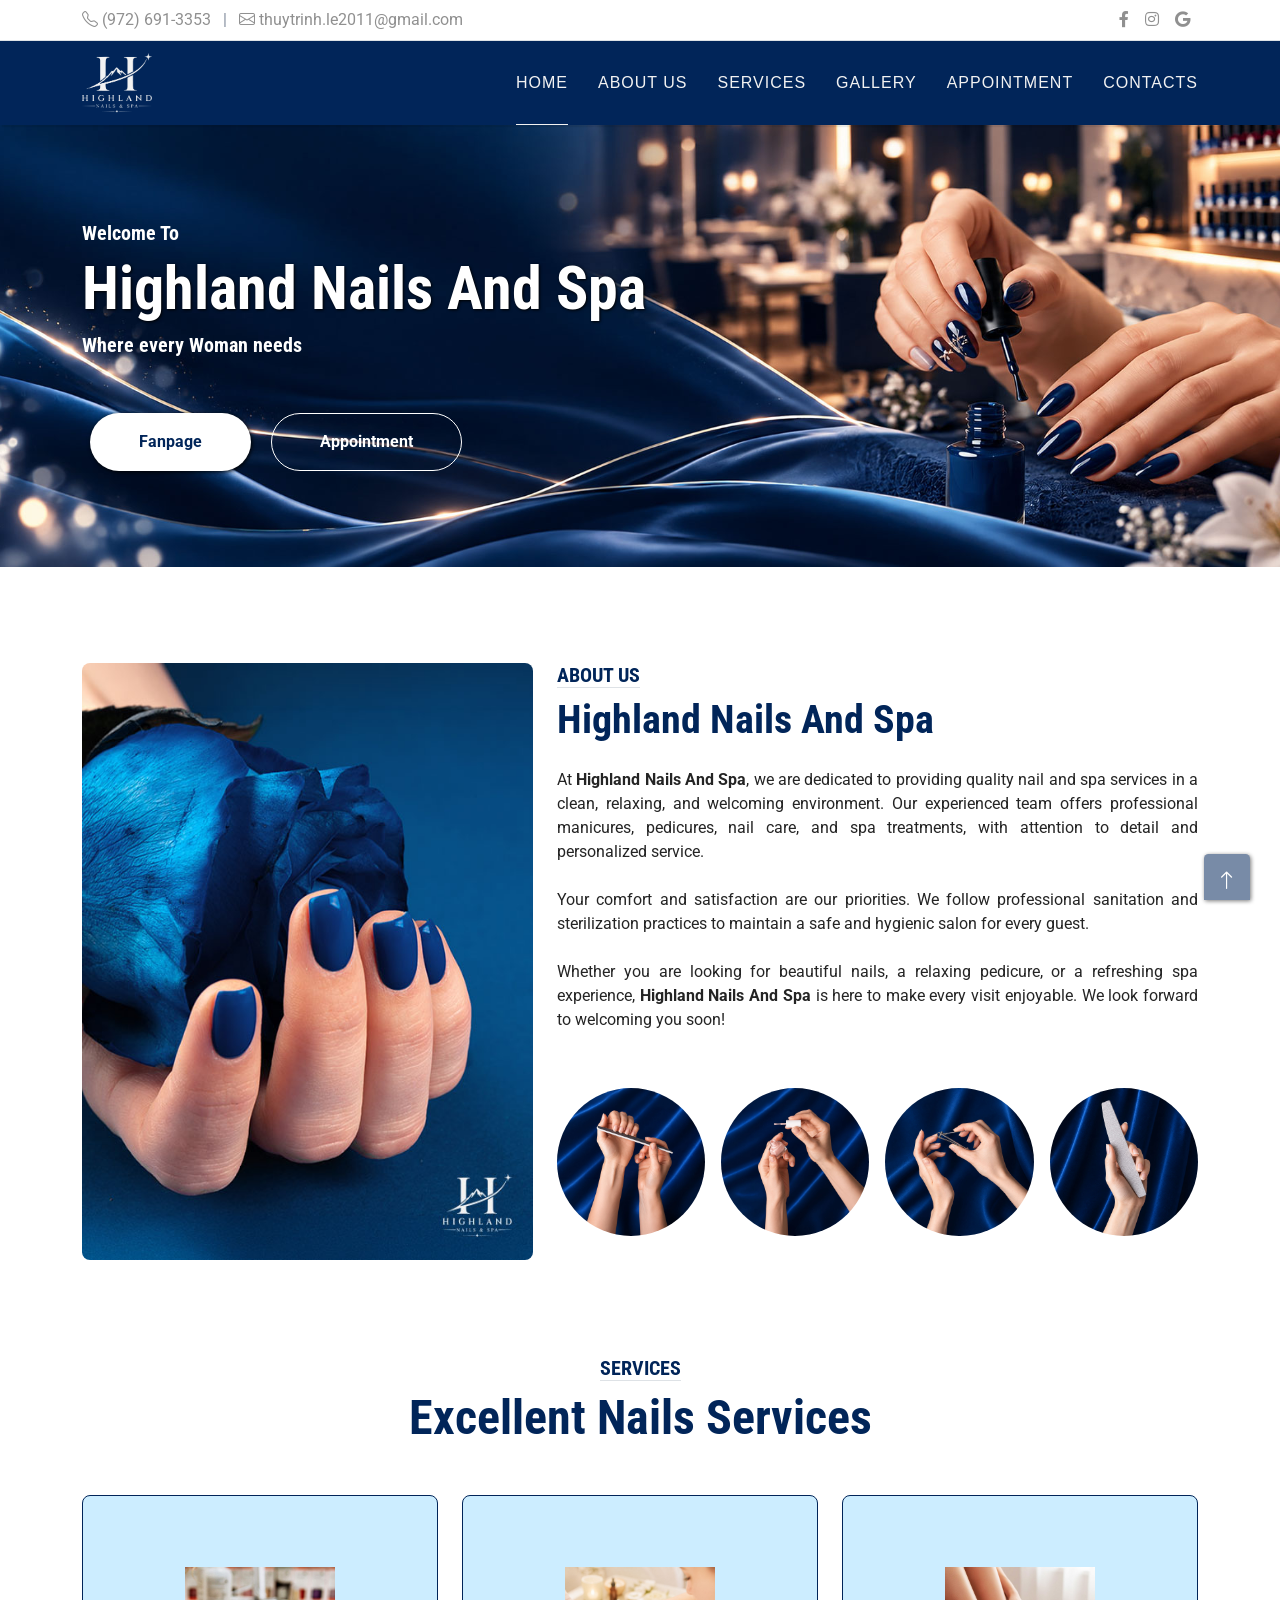
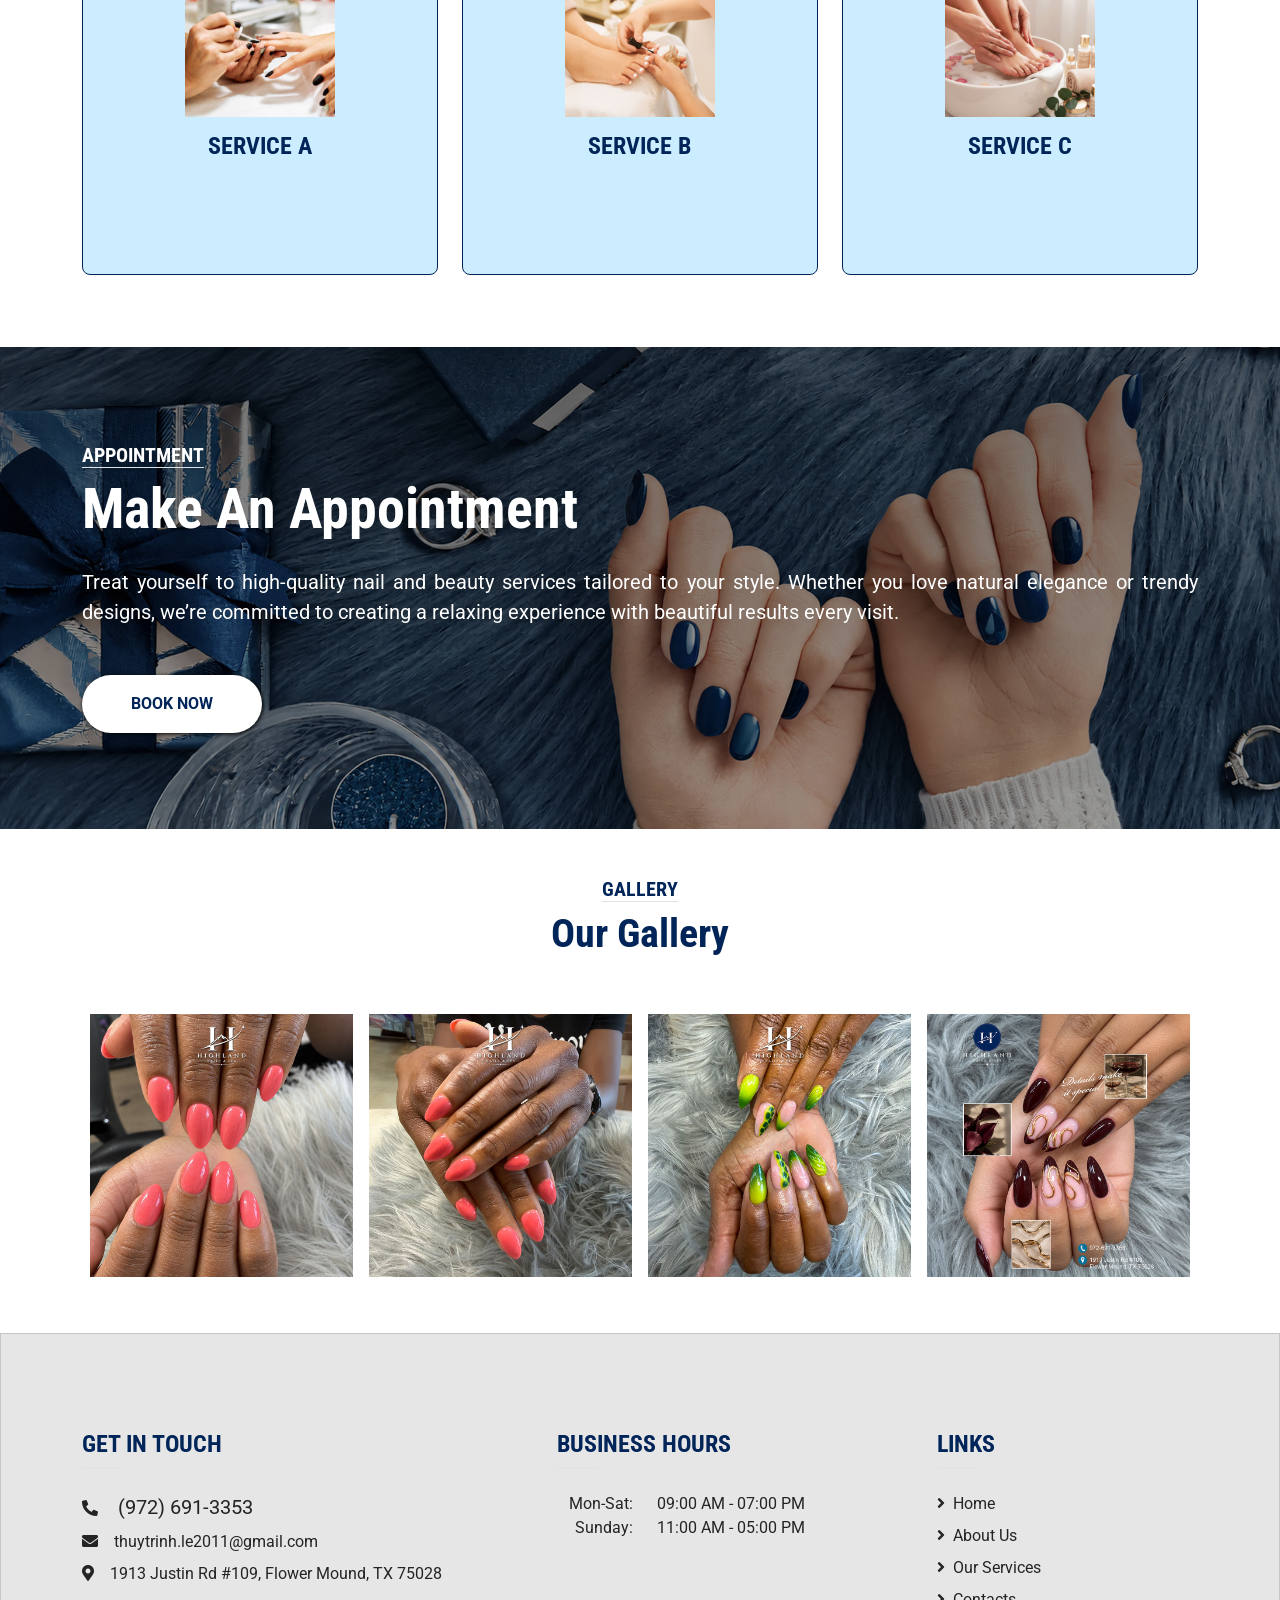
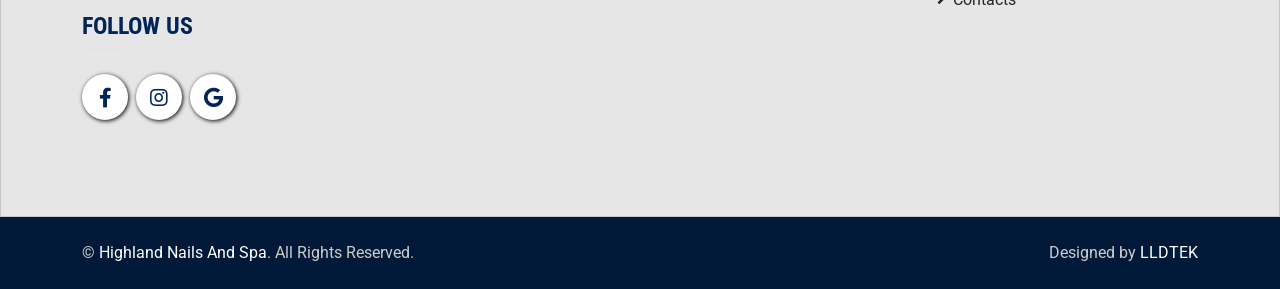
<file: index.html>
<!DOCTYPE html>
<html lang="en">

<head>
	<meta charset="UTF-8">
	<meta name="viewport" content="width=device-width, initial-scale=1.0">
    <meta http-equiv="X-UA-Compatible" content="ie=edge">
	<meta name="viewport" content="width=device-width, initial-scale=1">
    <meta name="description"
        content="Our salon takes pride in providing our valued customers all good services and customer service satisfaction. At Highland Nails And Spa, a wide choice is provided to customers, you can use any services that you like. All of our services are at decent prices, so there is no hesitation when you use one or even more services at our salon.">
    <meta name="keyword"
        content="Highland Nails And Spa, Highland Nails And Spa in Flower Mound, Highland Nails And Spa in TX 75028, nails salon near me">
    <meta name="author" content="Highland Nails And Spa | Top Nails Salon in Flower Mound, TX 75028">
    <meta property="og:image" content="images/happy-nails-spa-thumbnails.jpg">
    
    <title>Highland Nails And Spa | Top Nails Salon in Flower Mound, TX 75028</title>
    
    <!-- Favicon -->
    <link href="images/happy-nails-spa-favicon.svg" rel="icon">

    <!-- Google Web Fonts -->
    <link rel="preconnect" href="https://fonts.gstatic.com">
    <link href="https://fonts.googleapis.com/css2?family=Roboto+Condensed:wght@400;700&family=Roboto:wght@400;700&display=swap" rel="stylesheet">  
    <link href="https://cdnjs.cloudflare.com/ajax/libs/font-awesome/5.15.0/css/all.min.css" rel="stylesheet">
    <link href="https://cdn.jsdelivr.net/npm/bootstrap-icons@1.4.1/font/bootstrap-icons.css" rel="stylesheet">

    <!-- Libraries Stylesheet -->
    <link href="lib/owlcarousel/assets/owl.carousel.min.css" rel="stylesheet">
    <link href="lib/tempusdominus/css/tempusdominus-bootstrap-4.min.css" rel="stylesheet" />
    <link href="css/bootstrap.min.css" rel="stylesheet">

    <!-- Template Stylesheet -->
    <link rel="stylesheet" href="css/style.css">
    
    
    
    
    
    <style>
    	.hero-header{
	  		background-image: url(images/highland-nails-and-spa-banner-01.jpg);
	   		background-blend-mode: overlay;
		    background-position: 75% 30% !important;
		    background-repeat: no-repeat;
		    background-size: cover; 
	  	}
	  	
	  	.bg-appointment {
	  		background-image: url(images/highland-nails-and-spa-banner-02.jpg), linear-gradient(rgba(50,50,50,0.9),rgba(75,75,75,0.9));
	   		background-blend-mode: overlay;
		    background-position: 65% 30% !important;
		    background-repeat: no-repeat;
		    background-size: cover; 
	  	}
    </style>
    
    
    
    
    
</head>

<body>
    <!-- Topbar Start -->
    <div class="container-fluid py-2 d-none d-lg-block bg-dark border-bottom">
        <div class="container">
            <div class="row">              
                <div class="col-md-9 text-center text-lg-start mb-2 mb-lg-0">
    				<div class="d-inline-flex align-items-center text-yellow flex-wrap gap-1">
				        <!-- Phone -->				        
				        <a class="text-decoration-none text-yellow" href="tel:+1(972) 691-3353">
				        	<i class="bi bi-telephone"></i>
				        	<span>(972) 691-3353</span>
				        </a>
				        							        		       
				        <span class="text-body mx-2">|</span>
				        
				        <!-- Email -->			        
				        <a class="text-decoration-none text-yellow" href="mailto:thuytrinh.le2011@gmail.com">
				        	<i class="bi bi-envelope"></i>
				        	<span>thuytrinh.le2011@gmail.com</span>
				        </a>				
				    </div>
				</div>
                
                <div class="col-md-3 text-center text-lg-end">
                    <div class="d-inline-flex align-items-center">
                        <a class="text-yellow px-2" href="https://www.facebook.com/HighlandNailsSpa.FM" target="_blank">
                            <i class="fab fa-facebook-f"></i>
                        </a>
                        <a class="text-yellow px-2" href="https://www.instagram.com/highlandnailsandspafm" target="_blank">
                            <i class="fab fa-instagram"></i>
                        </a>
                            <a class="text-yellow px-2" href="https://maps.app.goo.gl/HPcNJEgCTcbXXBWw7" target="_blank">
                            <i class="fab fa-google"></i>
                        </a>
                    </div>
                </div>
            </div>
        </div>
    </div>
    <!-- Topbar End -->


    <!-- Navbar Start -->
    <div class="container-fluid sticky-top bg-black shadow-sm">
        <div class="container">
            <nav class="navbar navbar-expand-lg navbar-light py-1 py-lg-0">
                <a href="index.html" class="navbar-brand">                   
                    <img class="img-logo" src="images/highland-nails-and-spa-logo-01.png" alt="Highland Nails And Spa">
                </a>
                <button class="navbar-toggler button-nav" type="button" data-bs-toggle="collapse" data-bs-target="#navbarCollapse">
                    <span class="navbar-toggler-icon"></span>
                </button>
                <div class="collapse navbar-collapse bg-black" id="navbarCollapse">
                    <div class="navbar-nav ms-auto py-0">
                        <a href="index.html" class="nav-item nav-link active">Home</a>
                        <a href="about.html" class="nav-item nav-link">About Us</a>
                        <a href="services.html" class="nav-item nav-link">Services</a>                      
                        <a href="gallery.html" class="nav-item nav-link">Gallery</a>
                        <a href="" target="_blank" class="nav-item nav-link">Appointment</a>
                        <a href="contacts.html" class="nav-item nav-link">Contacts</a>
                    </div>
                </div>
            </nav>
        </div>
    </div>
    <!-- Navbar End -->


    <!-- Hero Start -->
    <div class="container-fluid py-5 mb-5 hero-header">
        <div class="container py-5">
            <div class="row justify-content-start">
                <div class="col-lg-8 text-center text-lg-start">
                    <h5 class="d-inline-block text-desc-banner">Welcome To</h5>
                    <h1 class="display-1 text-banner-title">Highland Nails And Spa</h1>
                    <h5 class="d-inline-block text-desc-banner">Where every Woman needs</h5>
                    <div class="pt-5">
                        <a href="https://www.facebook.com/HighlandNailsSpa.FM" target="_blank" class="btn btn-line mx-2">Fanpage</a>
                        <a href="" target="_blank" class="btn btn-btn-outline mx-2">Appointment</a>
                    </div>
                </div>
            </div>
        </div>
    </div>
    <!-- Hero End -->


    <!-- About Start -->
    <div class="container-fluid py-5" id="about">
        <div class="container">
            <div class="row">
                <div class="col-lg-5 mb-5 mb-lg-0">
                    <img class="h-100 rounded" src="images/highland-nails-and-spa-about.jpg" alt="Highland Nails And Spa">
                </div>

                <div class="col-lg-7" >
                    <div class="mb-4">
                        <h5 class="d-inline-block text-yellow-dark text-uppercase border-bottom border-1">About Us</h5>
                        <h1 class="display-6 title">Highland Nails And Spa</h1>
                    </div>
                    <p class="text-align-justify">
                        At <b>Highland Nails And Spa</b>, we are dedicated to providing quality nail and spa services in a clean, relaxing, and welcoming environment. Our experienced team offers professional manicures, pedicures, nail care, and spa treatments, with attention to detail and personalized service.
                        <br><br>
                        Your comfort and satisfaction are our priorities. We follow professional sanitation and sterilization practices to maintain a safe and hygienic salon for every guest.
                        <br><br>
                        Whether you are looking for beautiful nails, a relaxing pedicure, or a refreshing spa experience, <b>Highland Nails And Spa</b> is here to make every visit enjoyable. We look forward to welcoming you soon!

                    </p> 
                    <div class="row g-3 pt-3">
                        <div class="col-sm-3 col-6">
                            <div class="text-center py-4">
                                <img class="border-radius-img" src="images/highland-nails-and-spa-about-01.jpg" alt="Highland Nails And Spa">                                           
                            </div>
                        </div>
                        <div class="col-sm-3 col-6">
                            <div class="text-center py-4">
                                <img class="border-radius-img" src="images/highland-nails-and-spa-about-02.jpg" alt="Highland Nails And Spa">                                           
                            </div>
                        </div>
                        <div class="col-sm-3 col-6">
                            <div class="text-center py-4">
                                <img class="border-radius-img" src="images/highland-nails-and-spa-about-03.jpg" alt="Highland Nails And Spa">                                           
                            </div>
                        </div>
                        <div class="col-sm-3 col-6">
                            <div class="text-center py-4">
                                <img class="border-radius-img" src="images/highland-nails-and-spa-about-04.jpg" alt="Highland Nails And Spa">                                           
                            </div>
                        </div>
                    </div>
                </div>
            </div>
        </div>
    </div>
    <!-- About End -->
    

    <!-- Services Start -->
    <div class="container-fluid py-5 bg-dark" id="service">
        <div class="container">
            <div class="text-center mx-auto mb-5">
                <h5 class="d-inline-block text-yellow-light text-uppercase border-bottom border-1">Services</h5>
                <h1 class="display-5 title">Excellent Nails Services</h1>
            </div>
            <div class="row">
                <div class="col-lg-4 col-md-6 mb-4">
                    <div class="service-item bg-black rounded d-flex flex-column align-items-center justify-content-center text-center bg-light-demo">
                        <div class="service-icon mb-4 m-top">
                            <img class="w-100" src="images/service-01.jpg" alt="Highland Nails And Spa">
                        </div>
                        <h4 class="my-3 text-yellow-light">SERVICE A</h4>
                        <!-- <p class="m-0 text-yellow limit-text" th:utext="${cate.desc}"></p> -->
                        <a class="btn btn-lg btn-line rounded-pill" href="services.html" target="_blank">
                            <i class="bi bi-arrow-right"></i>
                        </a>
                    </div>
                </div>
                <div class="col-lg-4 col-md-6 mb-4">
                    <div class="service-item bg-black rounded d-flex flex-column align-items-center justify-content-center text-center bg-light-demo">
                        <div class="service-icon mb-4 m-top">
                            <img class="w-100" src="images/service-02.jpg" alt="Highland Nails And Spa">
                        </div>
                        <h4 class="my-3 text-yellow-light">SERVICE B</h4>
                        <!-- <p class="m-0 text-yellow limit-text" th:utext="${cate.desc}"></p> -->
                        <a class="btn btn-lg btn-line rounded-pill" href="services.html" target="_blank">
                            <i class="bi bi-arrow-right"></i>
                        </a>
                    </div>
                </div>
                <div class="col-lg-4 col-md-6 mb-4">
                    <div class="service-item bg-black rounded d-flex flex-column align-items-center justify-content-center text-center bg-light-demo">
                        <div class="service-icon mb-4 m-top">
                            <img class="w-100" src="images/service-04.jpg" alt="Highland Nails And Spa">
                        </div>
                        <h4 class="my-3 text-yellow-light">SERVICE C</h4>
                        <!-- <p class="m-0 text-yellow limit-text" th:utext="${cate.desc}"></p> -->
                        <a class="btn btn-lg btn-line rounded-pill" href="services.html" target="_blank">
                            <i class="bi bi-arrow-right"></i>
                        </a>
                    </div>
                </div>
            </div>
        </div>
    </div>
    <!-- Services End -->


    <!-- Appointment Start --> 
    <div id="appointment" class="bg-appointment container-fluid py-5">
        <div class="container py-5">
            <div class="row">
                <div class="col-12 mb-5 mb-lg-0">
                    <div class="mb-4">
                        <h5 class="d-inline-block text-yellow-dark text-uppercase border-bottom border-1">Appointment</h5>
                        <h1 class="display-4 title" >Make An Appointment</h1>
                    </div>
                    <p class="mb-5 fs-5">Treat yourself to high-quality nail and beauty services tailored to your style. Whether you love natural elegance or trendy designs, we’re committed to creating a relaxing experience with beautiful results every visit.</p>
                    <a class="btn btn-line rounded-pill py-3 px-5 me-3" href="" target="_blank">BOOK NOW</a>
                    
                </div>
            </div>
        </div>
    </div>
    <!-- Appointment End -->

    <div class="container-fluid py-5">
    	<div class="container">
            <div class="text-center mx-auto mb-5">
                <h5 class="d-inline-block text-yellow-dark text-uppercase border-bottom border-1">Gallery</h5>
                <h1 class="display-6">Our Gallery</h1>
            </div>
            <div class="row g-0">
	            <div class="col-lg-3 col-md-6 col-12 h-100 p-2">
	                <img class="img-fluid h-100 w-100" src="images/highland-nails-and-spa-gallery-01.jpg" alt="Highland Nails And Spa">
	            </div>
	            <div class="col-lg-3 col-md-6 col-12 h-100 p-2">
	                <img class="img-fluid h-100 w-100" src="images/highland-nails-and-spa-gallery-02.jpg" alt="Highland Nails And Spa">
	            </div>
	            <div class="col-lg-3 col-md-6 col-12 h-100 p-2">
	                <img class="img-fluid h-100 w-100" src="images/highland-nails-and-spa-gallery-03.jpg" alt="Highland Nails And Spa">
	            </div>
	            <div class="col-lg-3 col-md-6 col-12 h-100 p-2">
	                <img class="img-fluid h-100 w-100" src="images/highland-nails-and-spa-gallery-04.jpg" alt="Highland Nails And Spa">
	            </div>
	        </div>
        </div>
    </div>


    <!-- Team Start -->
    <!-- <div id="gallery" class="container-fluid py-5 bg-dark">
        <div class="container">
            <div class="text-center mx-auto mb-5">
                <h5 class="d-inline-block text-yellow-light text-uppercase border-bottom border-1">Gallery</h5>
                <h1 class="display-5 title">Our Gallery</h1>
            </div>
            <div class="owl-carousel team-carousel position-relative">
                <div class="team-item">
                    <div class="bg-line rounded overflow-hidden">
                    	<img class="img-fluid w-100" src="images/highland-nails-and-spa-gallery-01.jpg" alt="Highland Nails And Spa">
                    </div>
                </div>
                <div class="team-item">
                    <div class="bg-line rounded overflow-hidden">
                    	<img class="img-fluid w-100" src="images/highland-nails-and-spa-gallery-02.jpg" alt="Highland Nails And Spa">
                    </div>
                </div>
                <div class="team-item">
                    <div class="bg-line rounded overflow-hidden">
                    	<img class="img-fluid w-100" src="images/highland-nails-and-spa-gallery-03.jpg" alt="Highland Nails And Spa">
                    </div>
                </div>
                <div class="team-item">
                    <div class="bg-line rounded overflow-hidden">
                    	<img class="img-fluid w-100" src="images/highland-nails-and-spa-gallery-04.jpg" alt="Highland Nails And Spa">
                    </div>
                </div>
            </div>
        </div>
    </div> -->
    <!-- Team End -->

    <!-- Testimonial Start -->
    <!-- <div id="testimonial" class="container-fluid testimonial py-5">
        <div class="container">
            <div class="text-center mx-auto mb-5">
                <h5 class="d-inline-block text-yellow-dark text-uppercase border-bottom border-1">Testimonial</h5>
                <h1 class="display-4 title">Our Client Say</h1>
            </div>
            <div class="row justify-content-center">
                <div class="col-lg-8">
                    <div class="owl-carousel testimonial-carousel">
                        <div class="testimonial-item text-center">
                            <div class="position-relative mb-5">
                                <div class="icon-testtimonial">
                                    <i class="fa fa-quote-left fa-2x"></i>
                                </div>
                            </div>
                            <p class="fs-4 fw-normal">
                                Absolutely loved my experience at Highland Nails And Spa! The staff was friendly, welcoming, and very professional. My manicure and pedicure turned out beautiful, and the massage was so relaxing. Everything was clean and comfortable. I’ll definitely be coming back!
                            </p>
                            <hr class="w-25 mx-auto">
                            <h3>Emily Smith</h3>
                        </div>
                        <div class="testimonial-item text-center">
                            <div class="position-relative mb-5">
                                <div class="icon-testtimonial">
                                    <i class="fa fa-quote-left fa-2x"></i>
                                </div>
                            </div>
                            <p class="fs-4 fw-normal">
                                Such a wonderful nail salon! Everyone was kind and attentive, and they did an amazing job on my nails. I really appreciated how carefully they worked and how relaxed I felt throughout the appointment. The service was excellent from beginning to end. Highly recommend Highland Nails And Spa!
                            </p>
                            <hr class="w-25 mx-auto">
                            <h3>Jessica Johnson</h3>
                        </div>
                        <div class="testimonial-item text-center">
                            <div class="position-relative mb-5">
                                <div class="icon-testtimonial">
                                    <i class="fa fa-quote-left fa-2x"></i>
                                </div>
                            </div>
                            <p class="fs-4 fw-normal">
                                I had such a great experience here! The salon was clean, relaxing, and beautifully maintained. My nails look exactly how I wanted, and the pedicure was incredibly relaxing. The staff took their time and paid attention to every detail. I’m very happy with the results and will definitely return!
                            </p>
                            <hr class="w-25 mx-auto">
                            <h3>Amanda Miller</h3>
                        </div>                      
                    </div>
                </div>
            </div>
        </div>
    </div> -->
    <!-- Testimonial End -->


    <!-- Footer Start -->
    <div id="footer" class="container-fluid bg-contact-footer text-light py-5">
        <div class="container py-5">
            <div class="row">
                <div class="col-lg-5 col-md-6">
                    <h4 class="d-inline-block text-yellow-light text-uppercase">Get In Touch</h4>
                    <h4 class="border-bottom border-1 border-color mb-4 width-boder"></h4>
                    <p class="mb-2">
	                    <i class="fa fa-phone-alt me-3"></i>
	                    <a class="text-light fs-5" href="tel:+1(972) 691-3353">(972) 691-3353</a> 
                    </p>
                    <p class="mb-2"><i class="fa fa-envelope me-3"></i><a class="text-light" href="mailto:thuytrinh.le2011@gmail.com">thuytrinh.le2011@gmail.com</a></p>  
                    <p class="mb-0"><i class="fa fa-map-marker-alt me-3"></i><span>1913 Justin Rd #109, Flower Mound, TX  75028</p>   
                </div>
                <div class="col-lg-4 col-md-6">
                    <h4 class="d-inline-block text-yellow-light text-uppercase">Business Hours</h4>
                    <h4 class="border-bottom border-1 border-color mb-4 width-boder"></h4>
                    <ul class="list-style-none p-0">
						<li>
							<div class="row">
								<div class="column-left pr-0 text-right">
									<span>Mon-Sat:</span>
								</div>
								<div class="col-8 pl-2">
									<span>09:00 AM - 07:00 PM</span>
								</div>
							</div>
							<div class="row">
								<div class="column-left pr-0 text-right">
									<span>Sunday:</span>
								</div>
								<div class="col-8 pl-2">
									<span>11:00 AM - 05:00 PM</span>
								</div>
							</div>
							<div class="row">
								<div class="column-left pr-0 text-right">
									<span></span>
								</div>
								<div class="col-8 pl-2">
									<span></span>
								</div>
							</div>
						</li>
					</ul> 
                </div>
                <div class="col-lg-3 col-md-6">
                    <h4 class="d-inline-block text-yellow-light text-uppercase">Links</h4>
                    <h4 class="border-bottom border-1 border-color mb-4 width-boder"></h4>
                    <div class="d-flex flex-column justify-content-start">
                        <a class="text-light mb-2" href="index.html"><i class="fa fa-angle-right me-2"></i>Home</a>
                        <a class="text-light mb-2" href="about.html"><i class="fa fa-angle-right me-2"></i>About Us</a>
                        <a class="text-light mb-2" href="services.html"><i class="fa fa-angle-right me-2"></i>Our Services</a>
                        <a class="text-light" href="contacts.html"><i class="fa fa-angle-right me-2"></i>Contacts</a>
                    </div>
                </div>
                <div class="col-lg-12 col-md-6">
                    <h4 class="d-inline-block text-yellow-light text-uppercase">Follow Us</h4>
                    <h4 class="border-bottom border-1 border-color mb-4 width-boder"></h4>
                    <div class="d-flex">
                        <a class="btn btn-lg btn-line btn-lg-square rounded-circle me-2" href="https://www.facebook.com/HighlandNailsSpa.FM" target="_blank"><i class="fab fa-facebook-f"></i></a>
                        <a class="btn btn-lg btn-line btn-lg-square rounded-circle me-2" href="https://www.instagram.com/highlandnailsandspafm" target="_blank"><i class="fab fa-instagram"></i></a>
                        <a class="btn btn-lg btn-line btn-lg-square rounded-circle me-2" href="https://maps.app.goo.gl/HPcNJEgCTcbXXBWw7" target="_blank"><i class="fab fa-google"></i></a>
                    </div>
                </div>
            </div>
        </div>
    </div>
    <div class="container-fluid bg-footer text-light py-4">
        <div class="container">
            <div class="row">
                <div class="col-md-6 text-center text-md-start">
                    <p class="mb-md-0">&copy; <a class="text-yellow-light name" href="index.html">Highland Nails And Spa</a>. All Rights Reserved.</p>
                </div>
                <div class="col-md-6 text-center text-md-end">
                    <p class="mb-0">Designed by <a class="text-yellow-light name" href="https://www.lldtek.org/">LLDTEK</a></p>
                </div>
            </div>
        </div>
    </div>
    <!-- Footer End -->

    <!-- Back to Top -->
    <a href="#" class="btn btn-lg btn-line btn-lg-square back-to-top"><i class="bi bi-arrow-up"></i></a>

    <!-- JavaScript Libraries -->
    <script src="https://code.jquery.com/jquery-3.4.1.min.js"></script>
    <script src="https://cdn.jsdelivr.net/npm/bootstrap@5.0.0/dist/js/bootstrap.bundle.min.js"></script>
    <script src="lib/easing/easing.min.js"></script>
    <script src="lib/waypoints/waypoints.min.js"></script>
    <script src="lib/owlcarousel/owl.carousel.min.js"></script>
    <script src="lib/tempusdominus/js/moment.min.js"></script>
    <script src="lib/tempusdominus/js/moment-timezone.min.js"></script>
    <script src="lib/tempusdominus/js/tempusdominus-bootstrap-4.min.js"></script>

    <!-- Template Javascript -->
    <script src="/js/main.js"></script>
</body>

</html>
</file>
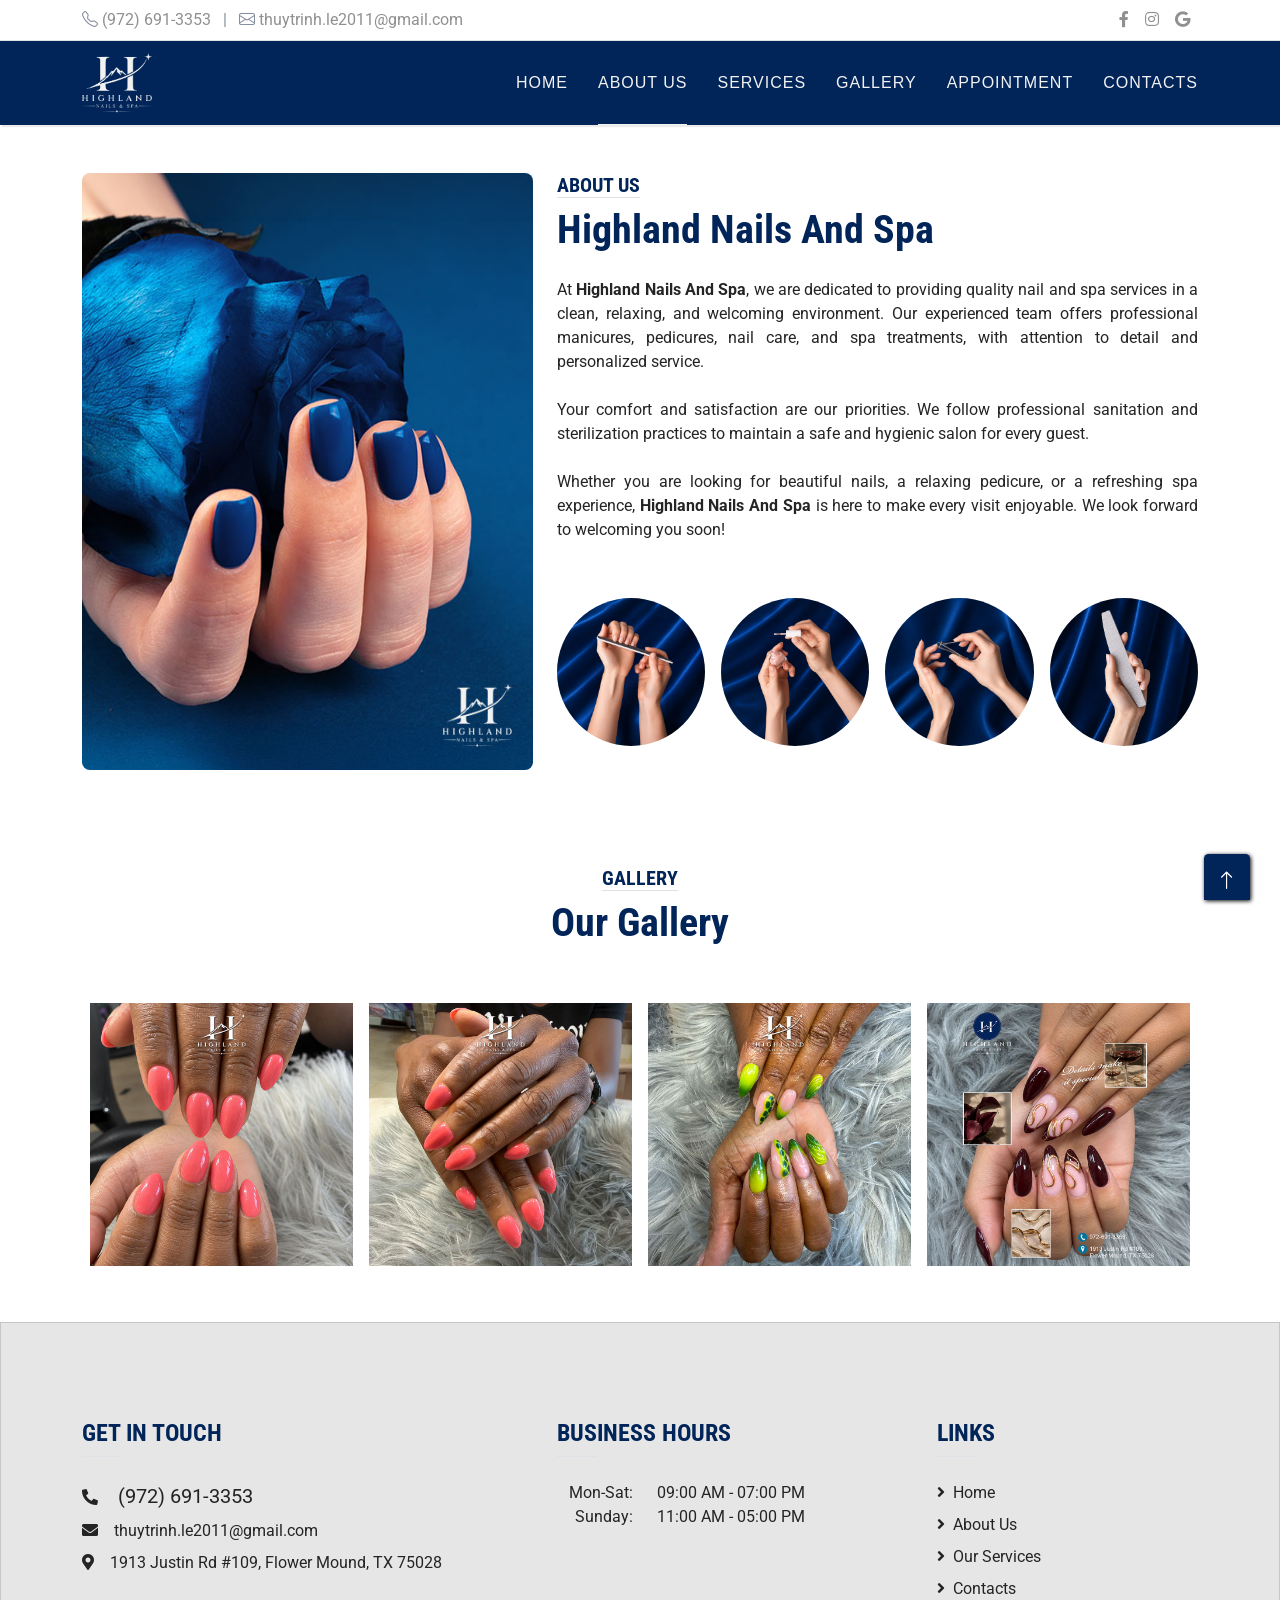
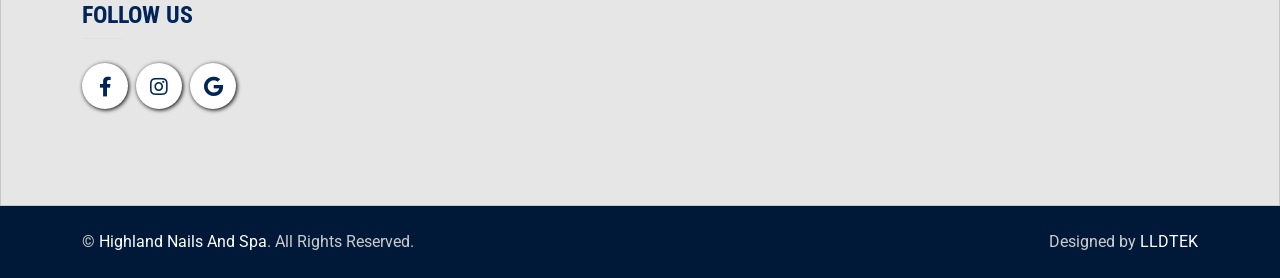
<file: about.html>
<!DOCTYPE html>
<html lang="en">

<head>
    <meta charset="UTF-8">
	<meta name="viewport" content="width=device-width, initial-scale=1.0">
    <meta http-equiv="X-UA-Compatible" content="ie=edge">
	<meta name="viewport" content="width=device-width, initial-scale=1">
    <meta name="description"
        content="Our salon takes pride in providing our valued customers all good services and customer service satisfaction. At Highland Nails And Spa, a wide choice is provided to customers, you can use any services that you like. All of our services are at decent prices, so there is no hesitation when you use one or even more services at our salon.">
    <meta name="keyword"
        content="Highland Nails And Spa, Highland Nails And Spa in Flower Mound, TX 75028, nails salon near me, luxury nails, best nails color, nails spa, nails salon, nails bar, perfect nail, nails polish, gel polish, best nail color, nails spa near me, pedicure near me, nail bar near me">
    <meta name="author" content="Highland Nails And Spa | Top Nails Salon in Flower Mound, TX 75028">
    <meta property="og:image" content="images/happy-nails-spa-thumbnails.jpg">
    
    <title>ABOUT US - Highland Nails And Spa | Top Nails Salon in Flower Mound, TX 75028</title>
    
    <!-- Favicon -->
    <link href="images/happy-nails-spa-favicon.svg" rel="icon">

    <!-- Google Web Fonts -->
    <link rel="preconnect" href="https://fonts.gstatic.com">
    <link href="https://fonts.googleapis.com/css2?family=Roboto+Condensed:wght@400;700&family=Roboto:wght@400;700&display=swap" rel="stylesheet">  
    <link href="https://cdnjs.cloudflare.com/ajax/libs/font-awesome/5.15.0/css/all.min.css" rel="stylesheet">
    <link href="https://cdn.jsdelivr.net/npm/bootstrap-icons@1.4.1/font/bootstrap-icons.css" rel="stylesheet">

    <!-- Libraries Stylesheet -->
    <link href="lib/owlcarousel/assets/owl.carousel.min.css" rel="stylesheet">
    <link href="lib/tempusdominus/css/tempusdominus-bootstrap-4.min.css" rel="stylesheet" />
    <link href="css/bootstrap.min.css" rel="stylesheet">

    <!-- Template Stylesheet -->
    <link rel="stylesheet" href="css/style.css">
</head>

<body>
    <!-- Topbar Start -->
    <div class="container-fluid py-2 d-none d-lg-block bg-dark border-bottom">
        <div class="container">
            <div class="row">              
                <div class="col-md-9 text-center text-lg-start mb-2 mb-lg-0">
    				<div class="d-inline-flex align-items-center text-yellow flex-wrap gap-1">
				        <!-- Phone -->
				        <i class="bi bi-telephone"></i>
				        <a class="text-decoration-none text-yellow" href="tel:+1(972) 691-3353">(972) 691-3353</a>			
				        				       
				        <span class="text-body mx-2">|</span>
				        <!-- Email -->
				        <i class="bi bi-envelope"></i>
				        <a class="text-decoration-none text-yellow" href="mailto:thuytrinh.le2011@gmail.com">thuytrinh.le2011@gmail.com</a>				
				    </div>
				</div>
                
                <div class="col-md-3 text-center text-lg-end">
                    <div class="d-inline-flex align-items-center">
                        <a class="text-yellow px-2" href="https://www.facebook.com/HighlandNailsSpa.FM" target="_blank">
                            <i class="fab fa-facebook-f"></i>
                        </a>
                        <a class="text-yellow px-2" href="https://www.instagram.com/highlandnailsandspafm" target="_blank">
                            <i class="fab fa-instagram"></i>
                        </a>
                            <a class="text-yellow px-2" href="https://maps.app.goo.gl/HPcNJEgCTcbXXBWw7" target="_blank">
                            <i class="fab fa-google"></i>
                        </a>
                    </div>
                </div>
            </div>
        </div>
    </div>
    <!-- Topbar End -->

    <!-- Navbar Start -->
    <div class="container-fluid sticky-top bg-black shadow-sm">
        <div class="container">
            <nav class="navbar navbar-expand-lg navbar-light py-1 py-lg-0">
                <a href="index.html" class="navbar-brand">                   
                    <img class="img-logo" src="images/highland-nails-and-spa-logo-01.png" alt="Highland Nails And Spa">
                </a>
                <button class="navbar-toggler button-nav" type="button" data-bs-toggle="collapse" data-bs-target="#navbarCollapse">
                    <span class="navbar-toggler-icon"></span>
                </button>
                <div class="collapse navbar-collapse bg-black" id="navbarCollapse">
                    <div class="navbar-nav ms-auto py-0">
                        <a href="index.html" class="nav-item nav-link">Home</a>
                        <a href="about.html" class="nav-item nav-link active">About Us</a>
                        <a href="services.html" class="nav-item nav-link">Services</a>                      
                        <a href="gallery.html" class="nav-item nav-link">Gallery</a>
                        <a href="" target="_blank" class="nav-item nav-link">Appointment</a>
                        <a href="contacts.html" class="nav-item nav-link">Contacts</a>
                    </div>
                </div>
            </nav>
        </div>
    </div>
    <!-- Navbar End -->


   <!-- About Start -->
    <div class="container-fluid py-5" id="about">
        <div class="container">
            <div class="row">
                <div class="col-lg-5 mb-5 mb-lg-0">
                    <img class="h-100 rounded" src="images/highland-nails-and-spa-about.jpg" alt="Highland Nails And Spa">
                </div>

                <div class="col-lg-7" >
                    <div class="mb-4">
                        <h5 class="d-inline-block text-yellow-dark text-uppercase border-bottom border-1">About Us</h5>
                        <h1 class="display-6 title">Highland Nails And Spa</h1>
                    </div>
                    <p class="text-align-justify">
                        At <b>Highland Nails And Spa</b>, we are dedicated to providing quality nail and spa services in a clean, relaxing, and welcoming environment. Our experienced team offers professional manicures, pedicures, nail care, and spa treatments, with attention to detail and personalized service.
                        <br><br>
                        Your comfort and satisfaction are our priorities. We follow professional sanitation and sterilization practices to maintain a safe and hygienic salon for every guest.
                        <br><br>
                        Whether you are looking for beautiful nails, a relaxing pedicure, or a refreshing spa experience, <b>Highland Nails And Spa</b> is here to make every visit enjoyable. We look forward to welcoming you soon!
                    </p> 
                    <div class="row g-3 pt-3">
                        <div class="col-sm-3 col-6">
                            <div class="text-center py-4">
                                <img class="border-radius-img" src="images/highland-nails-and-spa-about-01.jpg" alt="Highland Nails And Spa">                                           
                            </div>
                        </div>
                        <div class="col-sm-3 col-6">
                            <div class="text-center py-4">
                                <img class="border-radius-img" src="images/highland-nails-and-spa-about-02.jpg" alt="Highland Nails And Spa">                                           
                            </div>
                        </div>
                        <div class="col-sm-3 col-6">
                            <div class="text-center py-4">
                                <img class="border-radius-img" src="images/highland-nails-and-spa-about-03.jpg" alt="Highland Nails And Spa">                                           
                            </div>
                        </div>
                        <div class="col-sm-3 col-6">
                            <div class="text-center py-4">
                                <img class="border-radius-img" src="images/highland-nails-and-spa-about-04.jpg" alt="Highland Nails And Spa">                                           
                            </div>
                        </div>
                    </div>
                </div>
            </div>
        </div>
    </div>
    <!-- About End -->



    <div class="container-fluid py-5">
    	<div class="container">
            <div class="text-center mx-auto mb-5">
                <h5 class="d-inline-block text-yellow-dark text-uppercase border-bottom border-1">Gallery</h5>
                <h1 class="display-6">Our Gallery</h1>
            </div>
            <div class="row g-0">
	            <div class="col-lg-3 col-md-6 col-12 h-100 p-2">
	                <img class="img-fluid h-100 w-100" src="images/highland-nails-and-spa-gallery-01.jpg" alt="Highland Nails And Spa">
	            </div>
	            <div class="col-lg-3 col-md-6 col-12 h-100 p-2">
	                <img class="img-fluid h-100 w-100" src="images/highland-nails-and-spa-gallery-02.jpg" alt="Highland Nails And Spa">
	            </div>
	            <div class="col-lg-3 col-md-6 col-12 h-100 p-2">
	                <img class="img-fluid h-100 w-100" src="images/highland-nails-and-spa-gallery-03.jpg" alt="Highland Nails And Spa">
	            </div>
	            <div class="col-lg-3 col-md-6 col-12 h-100 p-2">
	                <img class="img-fluid h-100 w-100" src="images/highland-nails-and-spa-gallery-04.jpg" alt="Highland Nails And Spa">
	            </div>
	        </div>
        </div>
    </div>

    <!-- Team Start -->
    <!-- <div id="" class="container-fluid py-5 bg-gal-in-about">
        <div class="container">
            <div class="text-center mx-auto mb-5">
                <h5 class="d-inline-block text-yellow-light text-uppercase border-bottom border-1">Gallery</h5>
                <h1 class="display-5 title">Our Gallery</h1>
            </div>
            <div class="owl-carousel team-carousel position-relative">
                <div class="col-lg-3 col-md-6 col-12 h-100 p-2">
	                <img class="img-fluid h-100 w-100" src="images/highland-nails-and-spa-gallery-01.jpg" alt="Highland Nails And Spa">
	            </div>
                <div class="team-item">
                    <div class="bg-line rounded overflow-hidden">
                    	<img class="img-fluid w-100" src="images/highland-nails-and-spa-gallery-01.jpg" alt="Highland Nails And Spa">
                    </div>
                </div>
                <div class="team-item">
                    <div class="bg-line rounded overflow-hidden">
                    	<img class="img-fluid w-100" src="images/highland-nails-and-spa-gallery-02.jpg" alt="Highland Nails And Spa">
                    </div>
                </div>
                <div class="team-item">
                    <div class="bg-line rounded overflow-hidden">
                    	<img class="img-fluid w-100" src="images/highland-nails-and-spa-gallery-03.jpg" alt="Highland Nails And Spa">
                    </div>
                </div>
                <div class="team-item">
                    <div class="bg-line rounded overflow-hidden">
                    	<img class="img-fluid w-100" src="images/highland-nails-and-spa-gallery-04.jpg" alt="Highland Nails And Spa">
                    </div>
                </div>
            </div>
        </div>
    </div> -->
    <!-- Team End -->


    <!-- Footer Start -->
    <div id="footer" class="container-fluid bg-contact-footer text-light py-5">
        <div class="container py-5">
            <div class="row">
                <div class="col-lg-5 col-md-6">
                    <h4 class="d-inline-block text-yellow-light text-uppercase">Get In Touch</h4>
                    <h4 class="border-bottom border-1 border-color mb-4 width-boder"></h4>
                    <p class="mb-2">
	                    <i class="fa fa-phone-alt me-3"></i>
	                    <a class="text-light fs-5" href="tel:+1(972) 691-3353">(972) 691-3353</a>
	                    
	                    
                    </p>
                    <p class="mb-2"><i class="fa fa-envelope me-3"></i><a class="text-light" href="mailto:thuytrinh.le2011@gmail.com">thuytrinh.le2011@gmail.com</a></p>  
                    <p class="mb-0"><i class="fa fa-map-marker-alt me-3"></i><span>1913 Justin Rd #109, Flower Mound, TX  75028</p>   
                </div>
                <div class="col-lg-4 col-md-6">
                    <h4 class="d-inline-block text-yellow-light text-uppercase">Business Hours</h4>
                    <h4 class="border-bottom border-1 border-color mb-4 width-boder"></h4>
                    <ul class="list-style-none p-0">
						
						<li>
							<div class="row">
								<div class="column-left pr-0 text-right">
									<span>Mon-Sat:</span>
								</div>
								<div class="col-8 pl-2">
									<span>09:00 AM - 07:00 PM</span>
								</div>
							</div>
							<div class="row">
								<div class="column-left pr-0 text-right">
									<span>Sunday:</span>
								</div>
								<div class="col-8 pl-2">
									<span>11:00 AM - 05:00 PM</span>
								</div>
							</div>
							<div class="row">
								<div class="column-left pr-0 text-right">
									<span></span>
								</div>
								<div class="col-8 pl-2">
									<span></span>
								</div>
							</div>
						</li>
					</ul> 
                </div>
                <div class="col-lg-3 col-md-6">
                    <h4 class="d-inline-block text-yellow-light text-uppercase">Links</h4>
                    <h4 class="border-bottom border-1 border-color mb-4 width-boder"></h4>
                    <div class="d-flex flex-column justify-content-start">
                        <a class="text-light mb-2" href="index.html"><i class="fa fa-angle-right me-2"></i>Home</a>
                        <a class="text-light mb-2" href="about.html"><i class="fa fa-angle-right me-2"></i>About Us</a>
                        <a class="text-light mb-2" href="services.html"><i class="fa fa-angle-right me-2"></i>Our Services</a>
                        <a class="text-light" href="contacts.html"><i class="fa fa-angle-right me-2"></i>Contacts</a>
                    </div>
                </div>
                <div class="col-lg-12 col-md-6">
                    <h4 class="d-inline-block text-yellow-light text-uppercase">Follow Us</h4>
                    <h4 class="border-bottom border-1 border-color mb-4 width-boder"></h4>
                    <div class="d-flex">
                        <a class="btn btn-lg btn-line btn-lg-square rounded-circle me-2" href="https://www.facebook.com/HighlandNailsSpa.FM" target="_blank"><i class="fab fa-facebook-f"></i></a>
                        <a class="btn btn-lg btn-line btn-lg-square rounded-circle me-2" href="https://www.instagram.com/highlandnailsandspafm" target="_blank"><i class="fab fa-instagram"></i></a>
                        <a class="btn btn-lg btn-line btn-lg-square rounded-circle me-2" href="https://maps.app.goo.gl/HPcNJEgCTcbXXBWw7" target="_blank"><i class="fab fa-google"></i></a>
                    </div>
                </div>
            </div>
        </div>
    </div>
    <div class="container-fluid bg-footer text-light py-4">
        <div class="container">
            <div class="row">
                <div class="col-md-6 text-center text-md-start">
                    <p class="mb-md-0">&copy; <a class="text-yellow-light name" href="index.html">Highland Nails And Spa</a>. All Rights Reserved.</p>
                </div>
                <div class="col-md-6 text-center text-md-end">
                    <p class="mb-0">Designed by <a class="text-yellow-light name" href="https://www.lldtek.org/">LLDTEK</a></p>
                </div>
            </div>
        </div>
    </div>
    <!-- Footer End -->


    <!-- Back to Top -->
    <a href="#" class="btn btn-lg btn-line btn-lg-square back-to-top"><i class="bi bi-arrow-up"></i></a>



    <!-- JavaScript Libraries -->
    <script src="https://code.jquery.com/jquery-3.4.1.min.js"></script>
    <script src="https://cdn.jsdelivr.net/npm/bootstrap@5.0.0/dist/js/bootstrap.bundle.min.js"></script>
    <script src="lib/easing/easing.min.js"></script>
    <script src="lib/waypoints/waypoints.min.js"></script>
    <script src="lib/owlcarousel/owl.carousel.min.js"></script>
    <script src="lib/tempusdominus/js/moment.min.js"></script>
    <script src="lib/tempusdominus/js/moment-timezone.min.js"></script>
    <script src="lib/tempusdominus/js/tempusdominus-bootstrap-4.min.js"></script>

    <!-- Template Javascript -->
    <script src="/js/main.js"></script>
</body>

</html>
</file>
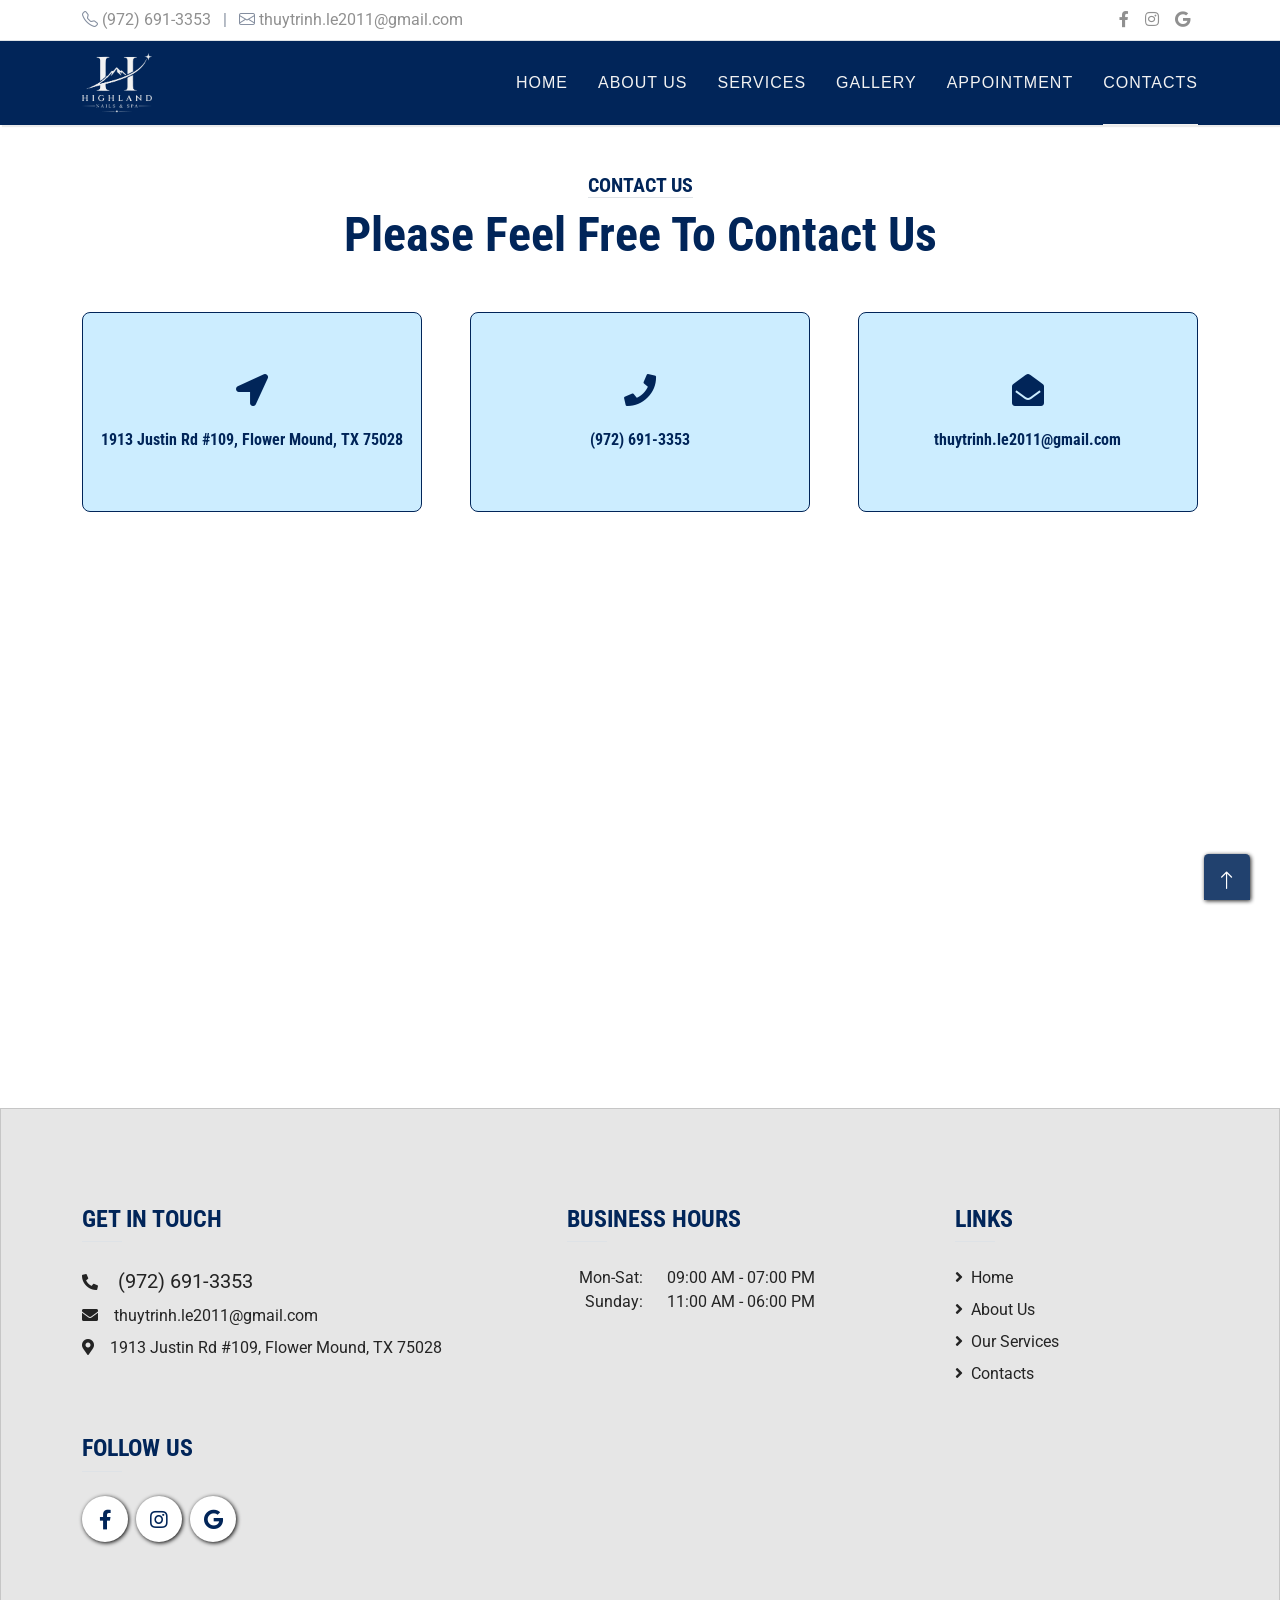
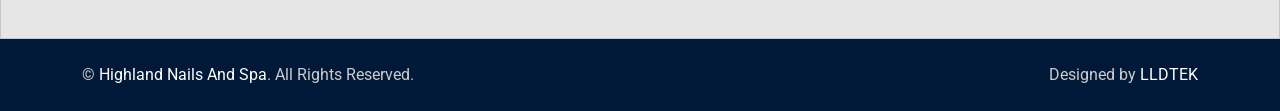
<file: contacts.html>
<!DOCTYPE html>
<html lang="en">

<head>
    <meta charset="UTF-8">
	<meta name="viewport" content="width=device-width, initial-scale=1.0">
    <meta http-equiv="X-UA-Compatible" content="ie=edge">
	<meta name="viewport" content="width=device-width, initial-scale=1">
    <meta name="description"
        content="Our salon takes pride in providing our valued customers all good services and customer service satisfaction. At Highland Nails And Spa, a wide choice is provided to customers, you can use any services that you like. All of our services are at decent prices, so there is no hesitation when you use one or even more services at our salon.">
    <meta name="keyword"
        content="Highland Nails And Spa, Highland Nails And Spa in Flower Mound, TX 75028, nails salon near me, luxury nails, best nails color, nails spa, nails salon, nails bar, perfect nail, nails polish, gel polish, best nail color, nails spa near me, pedicure near me, nail bar near me">
    <meta name="author" content="Highland Nails And Spa | Top Nails Salon in Flower Mound, TX 75028">
    <meta property="og:image" content="images/happy-nails-spa-thumbnails.jpg">
    
    <title>CONTACTS - Highland Nails And Spa | Top Nails Salon in Flower Mound, TX 75028</title>
    
    <!-- Favicon -->
    <link href="images/happy-nails-spa-favicon.svg" rel="icon">

    <!-- Google Web Fonts -->
    <link rel="preconnect" href="https://fonts.gstatic.com">
    <link href="https://fonts.googleapis.com/css2?family=Roboto+Condensed:wght@400;700&family=Roboto:wght@400;700&display=swap" rel="stylesheet">  
    <link href="https://cdnjs.cloudflare.com/ajax/libs/font-awesome/5.15.0/css/all.min.css" rel="stylesheet">
    <link href="https://cdn.jsdelivr.net/npm/bootstrap-icons@1.4.1/font/bootstrap-icons.css" rel="stylesheet">

    <!-- Libraries Stylesheet -->
    <link href="lib/owlcarousel/assets/owl.carousel.min.css" rel="stylesheet">
    <link href="lib/tempusdominus/css/tempusdominus-bootstrap-4.min.css" rel="stylesheet" />
    <link href="css/bootstrap.min.css" rel="stylesheet">

    <!-- Template Stylesheet -->
    <link rel="stylesheet" href="css/style.css">
</head>

<body>
    <!-- Topbar Start -->
    <div class="container-fluid py-2 d-none d-lg-block bg-dark border-bottom">
        <div class="container">
            <div class="row">              
                <div class="col-md-9 text-center text-lg-start mb-2 mb-lg-0">
    				<div class="d-inline-flex align-items-center text-yellow flex-wrap gap-1">
				        <!-- Phone -->
				        <i class="bi bi-telephone"></i>
				        <a class="text-decoration-none text-yellow" href="tel:+1(972) 691-3353">(972) 691-3353</a>			
				        				       
				        <span class="text-body mx-2">|</span>
				        <!-- Email -->
				        <i class="bi bi-envelope"></i>
				        <a class="text-decoration-none text-yellow" href="mailto:thuytrinh.le2011@gmail.com">thuytrinh.le2011@gmail.com</a>				
				    </div>
				</div>
                
                <div class="col-md-3 text-center text-lg-end">
                    <div class="d-inline-flex align-items-center">
                        <a class="text-yellow px-2" href="https://www.facebook.com/HighlandNailsSpa.FM" target="_blank">
                            <i class="fab fa-facebook-f"></i>
                        </a>
                        <a class="text-yellow px-2" href="https://www.instagram.com/highlandnailsandspafm" target="_blank">
                            <i class="fab fa-instagram"></i>
                        </a>
                            <a class="text-yellow px-2" href="https://maps.app.goo.gl/HPcNJEgCTcbXXBWw7" target="_blank">
                            <i class="fab fa-google"></i>
                        </a>
                    </div>
                </div>
            </div>
        </div>
    </div>
    <!-- Topbar End -->

    <!-- Navbar Start -->
    <div class="container-fluid sticky-top bg-black shadow-sm">
        <div class="container">
            <nav class="navbar navbar-expand-lg navbar-light py-3 py-lg-0">
                <a href="index.html" class="navbar-brand">                   
                    <img class="img-logo" src="images/highland-nails-and-spa-logo-01.png" alt="Highland Nails And Spa">
                </a>
                <button class="navbar-toggler button-nav" type="button" data-bs-toggle="collapse" data-bs-target="#navbarCollapse">
                    <span class="navbar-toggler-icon"></span>
                </button>
                <div class="collapse navbar-collapse bg-black" id="navbarCollapse">
                    <div class="navbar-nav ms-auto py-0">
                        <a href="index.html" class="nav-item nav-link">Home</a>
                        <a href="about.html" class="nav-item nav-link">About Us</a>
                        <a href="services.html" class="nav-item nav-link">Services</a>                      
                        <a href="gallery.html" class="nav-item nav-link">Gallery</a>
                        <a href="" target="_blank" class="nav-item nav-link">Appointment</a>
                        <a href="contacts.html" class="nav-item nav-link active">Contacts</a>
                    </div>
                </div>
            </nav>
        </div>
    </div>
    <!-- Navbar End -->

    <!-- Contact Start -->
    <div class="container-fluid py-5 contact-info">
        <div class="container">
            <div class="text-center mx-auto mb-5">
                <h5 class="d-inline-block text-yellow-dark text-uppercase border-bottom border-1">Contact Us</h5>
                <h1 class="display-5">Please Feel Free To Contact Us</h1>
            </div>
            <div class="row g-5 mb-5">
                <div class="col-lg-4">
                    <div class="bg-black rounded d-flex flex-column align-items-center justify-content-center text-center">
                        <div class="d-flex align-items-center justify-content-center bg-yellow rounded-circle mb-4">
                            <i class="fa fa-2x fa-location-arrow text-white"></i>
                        </div>
                        <h6 class="mb-0"><a class="text-yellow-dark">1913 Justin Rd #109, Flower Mound, TX  75028</a></h6>
                    </div>
                </div>
                <div class="col-lg-4">
                    <div class="bg-black rounded d-flex flex-column align-items-center justify-content-center text-center">
                        <div class="d-flex align-items-center justify-content-center bg-yellow rounded-circle mb-4">
                            <i class="fa fa-2x fa-phone text-white"></i>
                        </div>
                        <h6 class="mb-0">
                        	<a class="text-yellow-dark" href="tel:+1(972) 691-3353">(972) 691-3353</a>                      	
                        	
                        </h6>
                    </div>
                </div>
                <div class="col-lg-4">
                    <div class="bg-black rounded d-flex flex-column align-items-center justify-content-center text-center">
                        <div class="d-flex align-items-center justify-content-center bg-yellow rounded-circle mb-4">
                            <i class="fa fa-2x fa-envelope-open text-white"></i>
                        </div>
                        <h6 class="mb-0"><a class="text-yellow-dark" href="mailto:thuytrinh.le2011@gmail.com">thuytrinh.le2011@gmail.com</a></h6>
                    </div>
                </div>
            </div>
            <div class="row">
                <div class="col-12" style="height: 500px;">
                    <div class="position-relative h-100">
                        <iframe class="position-relative w-100 h-100"
                            src="https://www.google.com/maps/embed?pb=!1m18!1m12!1m3!1d4114.049728655196!2d-97.05968572373871!3d33.070110068948985!2m3!1f0!2f0!3f0!3m2!1i1024!2i768!4f13.1!3m3!1m2!1s0x864c333056424321%3A0x65a74ac4d54a4089!2sHighland%20Nails%20and%20Spa!5e1!3m2!1sen!2s!4v1790843701418!5m2!1sen!2s"
                            frameborder="0" style="border:0;" allowfullscreen="" aria-hidden="false"
                            tabindex="0"></iframe>
                    </div>
                </div>
            </div>
            
        </div>
    </div>
    <!-- Contact End -->


    <!-- Footer Start -->
    <div id="footer" class="container-fluid bg-contact-footer contact text-light py-5">
        <div class="container py-5">
            <div class="row g-5">
                <div class="col-lg-5 col-md-6">
                    <h4 class="d-inline-block text-yellow-light text-uppercase">Get In Touch</h4>
                    <h4 class="border-bottom border-1 border-color mb-4 width-boder"></h4>
                    <p class="mb-2">
	                    <i class="fa fa-phone-alt me-3"></i>
	                    <a class="text-light fs-5" href="tel:+1(972) 691-3353">(972) 691-3353</a>
	                    
	                    
                    </p>
                    <p class="mb-2"><i class="fa fa-envelope me-3"></i><a class="text-light" href="mailto:thuytrinh.le2011@gmail.com">thuytrinh.le2011@gmail.com</a></p>  
                    <p class="mb-0"><i class="fa fa-map-marker-alt me-3"></i><span>1913 Justin Rd #109, Flower Mound, TX  75028</p>   
                </div>
                <div class="col-lg-4 col-md-6">
                    <h4 class="d-inline-block text-yellow-light text-uppercase">Business Hours</h4>
                    <h4 class="border-bottom border-1 border-color mb-4 width-boder"></h4>
                    <ul class="list-style-none p-0">
						<li>
							<div class="row">
								<div class="column-left pr-0 text-right">
									<span>Mon-Sat:</span>
								</div>
								<div class="col-8 pl-2">
									<span>09:00 AM - 07:00 PM</span>
								</div>
							</div>
							<div class="row">
								<div class="column-left pr-0 text-right">
									<span>Sunday:</span>
								</div>
								<div class="col-8 pl-2">
									<span>11:00 AM - 06:00 PM</span>
								</div>
							</div>
							<!-- <div class="row">
								<div class="column-left pr-0 text-right">
									<span></span>
								</div>
								<div class="col-8 pl-2">
									<span></span>
								</div>
							</div> -->
						</li>
					</ul> 
                </div>
                <div class="col-lg-3 col-md-6">
                    <h4 class="d-inline-block text-yellow-light text-uppercase">Links</h4>
                    <h4 class="border-bottom border-1 border-color mb-4 width-boder"></h4>
                    <div class="d-flex flex-column justify-content-start">
                        <a class="text-light mb-2" href="index.html"><i class="fa fa-angle-right me-2"></i>Home</a>
                        <a class="text-light mb-2" href="about.html"><i class="fa fa-angle-right me-2"></i>About Us</a>
                        <a class="text-light mb-2" href="services.html"><i class="fa fa-angle-right me-2"></i>Our Services</a>
                        <a class="text-light" href="contacts.html"><i class="fa fa-angle-right me-2"></i>Contacts</a>
                    </div>
                </div>
                <div class="col-lg-12 col-md-6">
                    <h4 class="d-inline-block text-yellow-light text-uppercase">Follow Us</h4>
                    <h4 class="border-bottom border-1 border-color mb-4 width-boder"></h4>
                    <div class="d-flex">
                        <a class="btn btn-lg btn-line btn-lg-square rounded-circle me-2" href="https://www.facebook.com/HighlandNailsSpa.FM" target="_blank"><i class="fab fa-facebook-f"></i></a>
                        <a class="btn btn-lg btn-line btn-lg-square rounded-circle me-2" href="https://www.instagram.com/highlandnailsandspafm" target="_blank"><i class="fab fa-instagram"></i></a>
                        <a class="btn btn-lg btn-line btn-lg-square rounded-circle me-2" href="https://maps.app.goo.gl/HPcNJEgCTcbXXBWw7" target="_blank"><i class="fab fa-google"></i></a>
                    </div>
                </div>
            </div>
        </div>
    </div>
    <div class="container-fluid bg-footer text-light py-4">
        <div class="container">
            <div class="row g-5">
                <div class="col-md-6 text-center text-md-start">
                    <p class="mb-md-0">&copy; <a class="text-yellow-light name" href="index.html">Highland Nails And Spa</a>. All Rights Reserved.</p>
                </div>
                <div class="col-md-6 text-center text-md-end">
                    <p class="mb-0">Designed by <a class="text-yellow-light name" href="https://www.lldtek.org/">LLDTEK</a></p>
                </div>
            </div>
        </div>
    </div>
    <!-- Footer End -->


    <!-- Back to Top -->
    <a href="#" class="btn btn-lg btn-line btn-lg-square back-to-top"><i class="bi bi-arrow-up"></i></a>



    <!-- JavaScript Libraries -->
    <script src="https://code.jquery.com/jquery-3.4.1.min.js"></script>
    <script src="https://cdn.jsdelivr.net/npm/bootstrap@5.0.0/dist/js/bootstrap.bundle.min.js"></script>
    <script src="lib/easing/easing.min.js"></script>
    <script src="lib/waypoints/waypoints.min.js"></script>
    <script src="lib/owlcarousel/owl.carousel.min.js"></script>
    <script src="lib/tempusdominus/js/moment.min.js"></script>
    <script src="lib/tempusdominus/js/moment-timezone.min.js"></script>
    <script src="lib/tempusdominus/js/tempusdominus-bootstrap-4.min.js"></script>

    <!-- Template Javascript -->
    <script src="/js/main.js"></script>
</body>

</html>
</file>
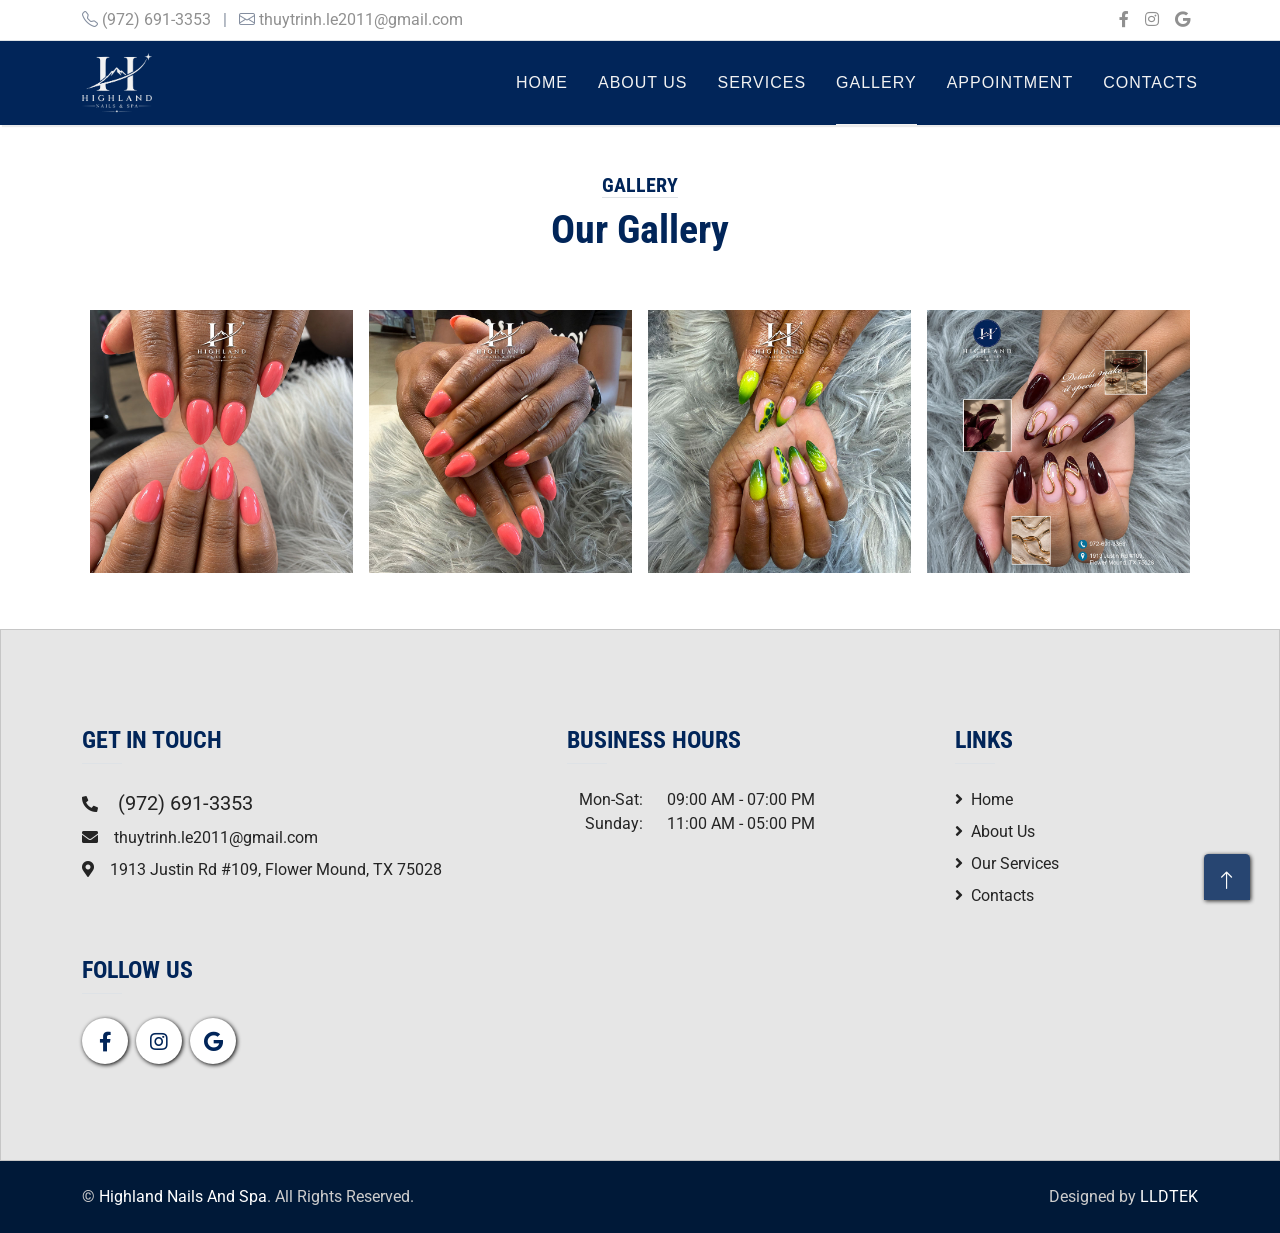
<file: gallery.html>
<!DOCTYPE html>
<html lang="en">

<head>
    <meta charset="UTF-8">
	<meta name="viewport" content="width=device-width, initial-scale=1.0">
    <meta http-equiv="X-UA-Compatible" content="ie=edge">
	<meta name="viewport" content="width=device-width, initial-scale=1">
    <meta name="description"
        content="Our salon takes pride in providing our valued customers all good services and customer service satisfaction. At Highland Nails And Spa, a wide choice is provided to customers, you can use any services that you like. All of our services are at decent prices, so there is no hesitation when you use one or even more services at our salon.">
    <meta name="keyword"
        content="Highland Nails And Spa, Highland Nails And Spa in Flower Mound, TX 75028, nails salon near me, luxury nails, best nails color, nails spa, nails salon, nails bar, perfect nail, nails polish, gel polish, best nail color, nails spa near me, pedicure near me, nail bar near me">
    <meta name="author" content="Highland Nails And Spa | Top Nails Salon in Flower Mound, TX 75028">
    <meta property="og:image" content="images/happy-nails-spa-thumbnails.jpg">
    
    <title>GALLERY - Highland Nails And Spa | Top Nails Salon in Flower Mound, TX 75028</title>
    
    <!-- Favicon -->
    <link href="images/happy-nails-spa-favicon.svg" rel="icon">

    <!-- Google Web Fonts -->
    <link rel="preconnect" href="https://fonts.gstatic.com">
    <link href="https://fonts.googleapis.com/css2?family=Roboto+Condensed:wght@400;700&family=Roboto:wght@400;700&display=swap" rel="stylesheet">  
    <link href="https://cdnjs.cloudflare.com/ajax/libs/font-awesome/5.15.0/css/all.min.css" rel="stylesheet">
    <link href="https://cdn.jsdelivr.net/npm/bootstrap-icons@1.4.1/font/bootstrap-icons.css" rel="stylesheet">

    <!-- Libraries Stylesheet -->
    <link href="lib/owlcarousel/assets/owl.carousel.min.css" rel="stylesheet">
    <link href="lib/tempusdominus/css/tempusdominus-bootstrap-4.min.css" rel="stylesheet" />
    <link href="css/bootstrap.min.css" rel="stylesheet">

    <!-- Template Stylesheet -->
    <link rel="stylesheet" href="css/style.css">
</head>

<body>
    <!-- Topbar Start -->
    <div class="container-fluid py-2 d-none d-lg-block bg-dark border-bottom">
        <div class="container">
            <div class="row">              
                <div class="col-md-9 text-center text-lg-start mb-2 mb-lg-0">
    				<div class="d-inline-flex align-items-center text-yellow flex-wrap gap-1">
				        <!-- Phone -->
				        <i class="bi bi-telephone"></i>
				        <a class="text-decoration-none text-yellow" href="tel:+1(972) 691-3353">(972) 691-3353</a>			
				        				       
				        <span class="text-body mx-2">|</span>
				        <!-- Email -->
				        <i class="bi bi-envelope"></i>
				        <a class="text-decoration-none text-yellow" href="mailto:thuytrinh.le2011@gmail.com">thuytrinh.le2011@gmail.com</a>				
				    </div>
				</div>
                
                <div class="col-md-3 text-center text-lg-end">
                    <div class="d-inline-flex align-items-center">
                        <a class="text-yellow px-2" href="https://www.facebook.com/HighlandNailsSpa.FM" target="_blank">
                            <i class="fab fa-facebook-f"></i>
                        </a>
                        <a class="text-yellow px-2" href="https://www.instagram.com/highlandnailsandspafm" target="_blank">
                            <i class="fab fa-instagram"></i>
                        </a>
                            <a class="text-yellow px-2" href="https://maps.app.goo.gl/HPcNJEgCTcbXXBWw7" target="_blank">
                            <i class="fab fa-google"></i>
                        </a>
                    </div>
                </div>
            </div>
        </div>
    </div>
    <!-- Topbar End -->


    <!-- Navbar Start -->
    <div class="container-fluid sticky-top bg-black shadow-sm">
        <div class="container">
            <nav class="navbar navbar-expand-lg navbar-light py-3 py-lg-0">
                <a href="index.html" class="navbar-brand">                   
                    <img class="img-logo" src="images/highland-nails-and-spa-logo-01.png" alt="Highland Nails And Spa">
                </a>
                <button class="navbar-toggler button-nav" type="button" data-bs-toggle="collapse" data-bs-target="#navbarCollapse">
                    <span class="navbar-toggler-icon"></span>
                </button>
                <div class="collapse navbar-collapse bg-black" id="navbarCollapse">
                    <div class="navbar-nav ms-auto py-0">
                        <a href="index.html" class="nav-item nav-link">Home</a>
                        <a href="about.html" class="nav-item nav-link">About Us</a>
                        <a href="services.html" class="nav-item nav-link">Services</a>                      
                        <a href="gallery.html" class="nav-item nav-link active">Gallery</a>
                        <a href="" target="_blank" class="nav-item nav-link">Appointment</a>
                        <a href="contacts.html" class="nav-item nav-link">Contacts</a>
                    </div>
                </div>
            </nav>
        </div>
    </div>
    <!-- Navbar End -->


    <!-- Team Start -->
    <div class="container-fluid py-5">
    	<div class="container">
            <div class="text-center mx-auto mb-5">
                <h5 class="d-inline-block text-yellow-dark text-uppercase border-bottom border-1">Gallery</h5>
                <h1 class="display-6">Our Gallery</h1>
            </div>
            <div class="row g-0">
	            <div class="col-lg-3 col-md-6 col-12 h-100 p-2">
	                <img class="img-fluid h-100 w-100" src="images/highland-nails-and-spa-gallery-01.jpg" alt="Highland Nails And Spa">
	            </div>
	            <div class="col-lg-3 col-md-6 col-12 h-100 p-2">
	                <img class="img-fluid h-100 w-100" src="images/highland-nails-and-spa-gallery-02.jpg" alt="Highland Nails And Spa">
	            </div>
	            <div class="col-lg-3 col-md-6 col-12 h-100 p-2">
	                <img class="img-fluid h-100 w-100" src="images/highland-nails-and-spa-gallery-03.jpg" alt="Highland Nails And Spa">
	            </div>
	            <div class="col-lg-3 col-md-6 col-12 h-100 p-2">
	                <img class="img-fluid h-100 w-100" src="images/highland-nails-and-spa-gallery-04.jpg" alt="Highland Nails And Spa">
	            </div>
	        </div>
        </div>
    </div>
    <!-- Team End -->


    <!-- Footer Start -->
    <div id="footer" class="container-fluid bg-contact-footer gallery text-light py-5">
        <div class="container py-5">
            <div class="row g-5">
                <div class="col-lg-5 col-md-6">
                    <h4 class="d-inline-block text-yellow-light text-uppercase">Get In Touch</h4>
                    <h4 class="border-bottom border-1 border-color mb-4 width-boder"></h4>
                    <p class="mb-2">
	                    <i class="fa fa-phone-alt me-3"></i>
	                    <a class="text-light fs-5" href="tel:+1(972) 691-3353">(972) 691-3353</a>
	                    
	                    
                    </p>
                    <p class="mb-2"><i class="fa fa-envelope me-3"></i><a class="text-light" href="mailto:thuytrinh.le2011@gmail.com">thuytrinh.le2011@gmail.com</a></p>  
                    <p class="mb-0"><i class="fa fa-map-marker-alt me-3"></i><span>1913 Justin Rd #109, Flower Mound, TX  75028</p>   
                </div>
                <div class="col-lg-4 col-md-6">
                    <h4 class="d-inline-block text-yellow-light text-uppercase">Business Hours</h4>
                    <h4 class="border-bottom border-1 border-color mb-4 width-boder"></h4>
                    <ul class="list-style-none p-0">
						
						<li>
							<div class="row">
								<div class="column-left pr-0 text-right">
									<span>Mon-Sat:</span>
								</div>
								<div class="col-8 pl-2">
									<span>09:00 AM - 07:00 PM</span>
								</div>
							</div>
							<div class="row">
								<div class="column-left pr-0 text-right">
									<span>Sunday:</span>
								</div>
								<div class="col-8 pl-2">
									<span>11:00 AM - 05:00 PM</span>
								</div>
							</div>
							<div class="row">
								<div class="column-left pr-0 text-right">
									<span></span>
								</div>
								<div class="col-8 pl-2">
									<span></span>
								</div>
							</div>
						</li>
					</ul> 
                </div>
                <div class="col-lg-3 col-md-6">
                    <h4 class="d-inline-block text-yellow-light text-uppercase">Links</h4>
                    <h4 class="border-bottom border-1 border-color mb-4 width-boder"></h4>
                    <div class="d-flex flex-column justify-content-start">
                        <a class="text-light mb-2" href="index.html"><i class="fa fa-angle-right me-2"></i>Home</a>
                        <a class="text-light mb-2" href="about.html"><i class="fa fa-angle-right me-2"></i>About Us</a>
                        <a class="text-light mb-2" href="services.html"><i class="fa fa-angle-right me-2"></i>Our Services</a>
                        <a class="text-light" href="contacts.html"><i class="fa fa-angle-right me-2"></i>Contacts</a>
                    </div>
                </div>
                <div class="col-lg-12 col-md-6">
                    <h4 class="d-inline-block text-yellow-light text-uppercase">Follow Us</h4>
                    <h4 class="border-bottom border-1 border-color mb-4 width-boder"></h4>
                    <div class="d-flex">
                        <a class="btn btn-lg btn-line btn-lg-square rounded-circle me-2" href="https://www.facebook.com/HighlandNailsSpa.FM" target="_blank"><i class="fab fa-facebook-f"></i></a>
                        <a class="btn btn-lg btn-line btn-lg-square rounded-circle me-2" href="https://www.instagram.com/highlandnailsandspafm" target="_blank"><i class="fab fa-instagram"></i></a>
                        <a class="btn btn-lg btn-line btn-lg-square rounded-circle me-2" href="https://maps.app.goo.gl/HPcNJEgCTcbXXBWw7" target="_blank"><i class="fab fa-google"></i></a>
                    </div>
                </div>
            </div>
        </div>
    </div>
    <div class="container-fluid bg-footer text-light py-4">
        <div class="container">
            <div class="row g-5">
                <div class="col-md-6 text-center text-md-start">
                    <p class="mb-md-0">&copy; <a class="text-yellow-light name" href="index.html">Highland Nails And Spa</a>. All Rights Reserved.</p>
                </div>
                <div class="col-md-6 text-center text-md-end">
                    <p class="mb-0">Designed by <a class="text-yellow-light name" href="https://www.lldtek.org/">LLDTEK</a></p>
                </div>
            </div>
        </div>
    </div>
    <!-- Footer End -->


    <!-- Back to Top -->
    <a href="#" class="btn btn-lg btn-line btn-lg-square back-to-top"><i class="bi bi-arrow-up"></i></a>



    <!-- JavaScript Libraries -->
    <script src="https://code.jquery.com/jquery-3.4.1.min.js"></script>
    <script src="https://cdn.jsdelivr.net/npm/bootstrap@5.0.0/dist/js/bootstrap.bundle.min.js"></script>
    <script src="lib/easing/easing.min.js"></script>
    <script src="lib/waypoints/waypoints.min.js"></script>
    <script src="lib/owlcarousel/owl.carousel.min.js"></script>
    <script src="lib/tempusdominus/js/moment.min.js"></script>
    <script src="lib/tempusdominus/js/moment-timezone.min.js"></script>
    <script src="lib/tempusdominus/js/tempusdominus-bootstrap-4.min.js"></script>

    <!-- Template Javascript -->
    <script src="/js/main.js"></script>
</body>

</html>
</file>
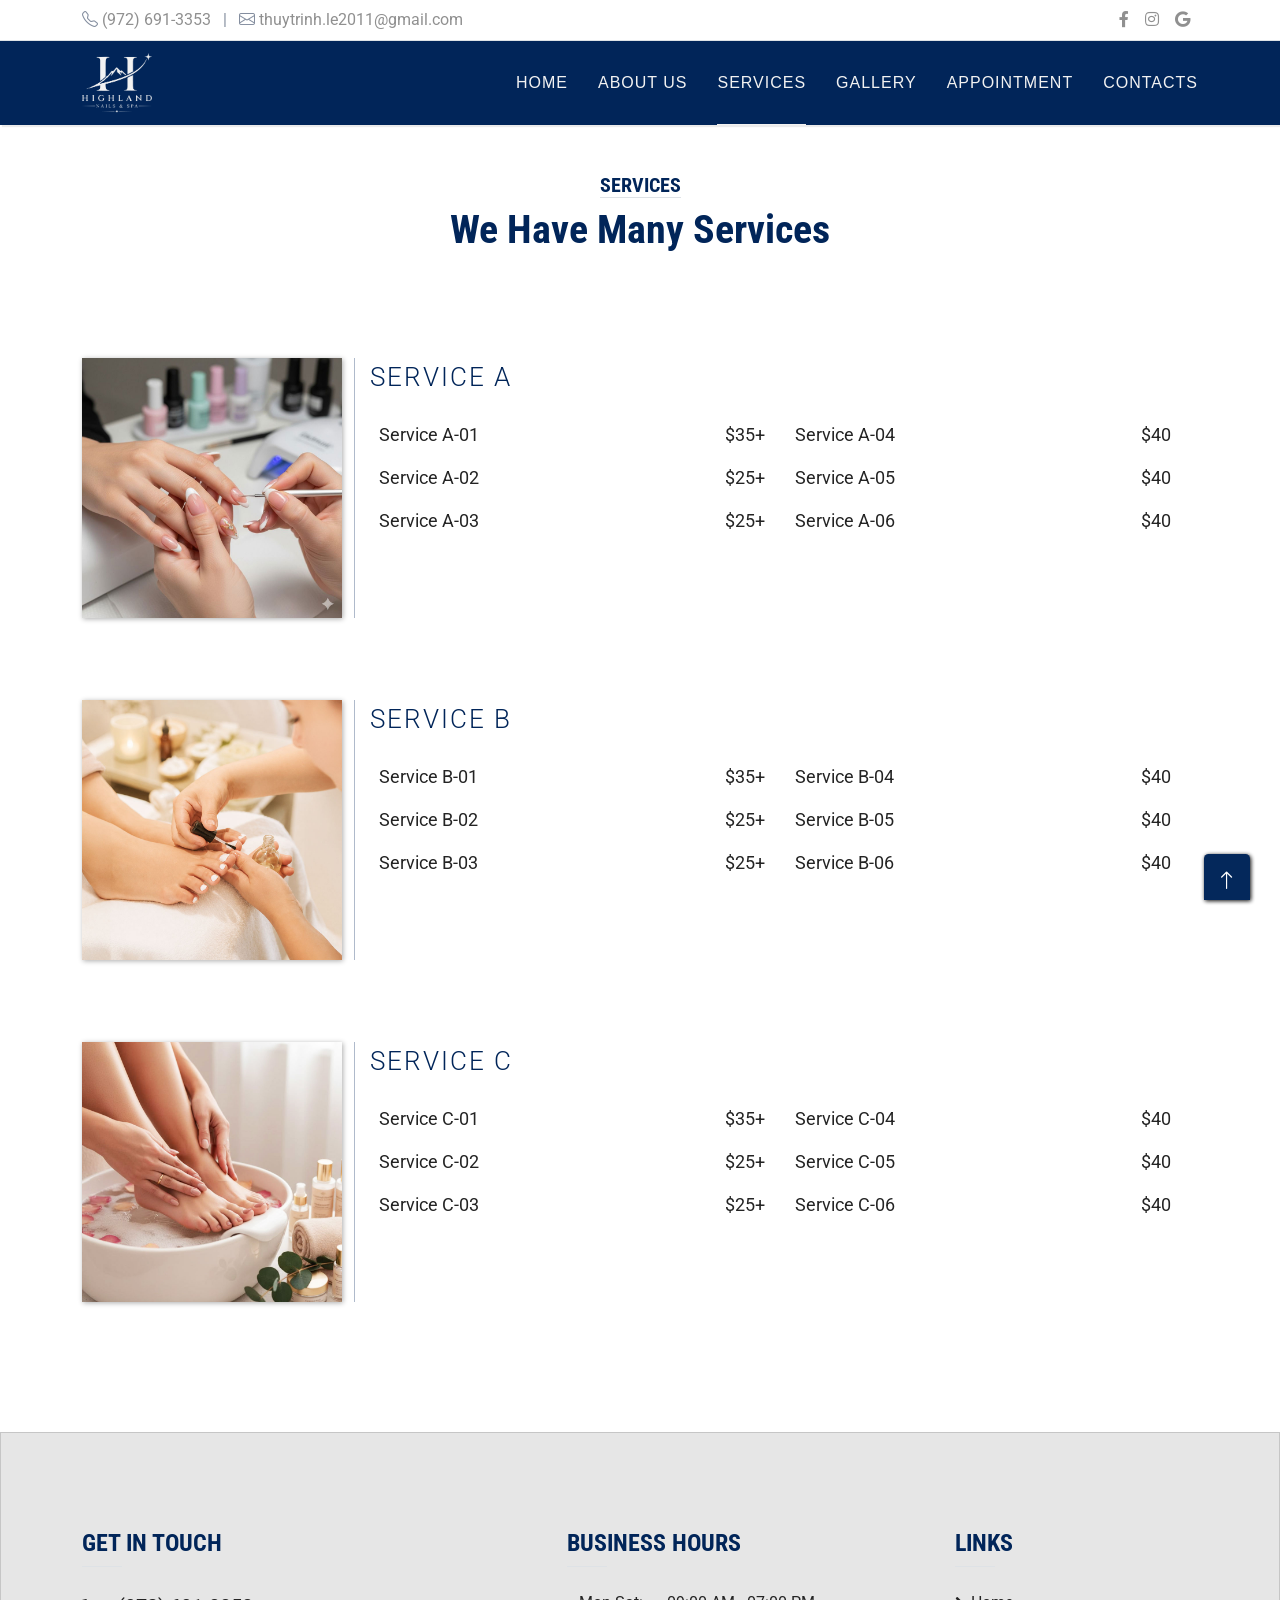
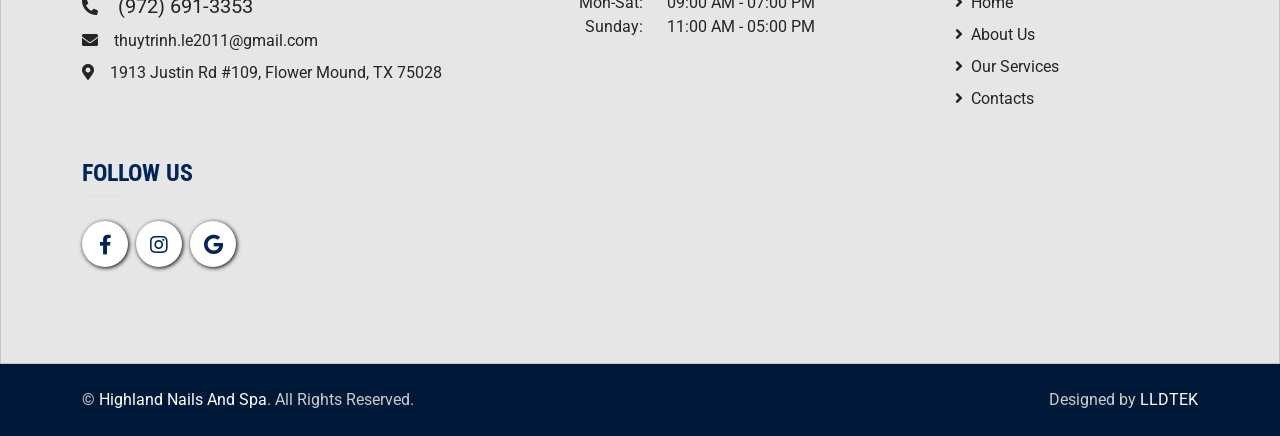
<file: services.html>
<!DOCTYPE html>
<html lang="en">

<head>
    <meta charset="UTF-8">
	<meta name="viewport" content="width=device-width, initial-scale=1.0">
    <meta http-equiv="X-UA-Compatible" content="ie=edge">
	<meta name="viewport" content="width=device-width, initial-scale=1">
    <meta name="description"
        content="Our salon takes pride in providing our valued customers all good services and customer service satisfaction. At Highland Nails And Spa, a wide choice is provided to customers, you can use any services that you like. All of our services are at decent prices, so there is no hesitation when you use one or even more services at our salon.">
    <meta name="keyword"
        content="Highland Nails And Spa, Highland Nails And Spa in Flower Mound, TX 75028, nails salon near me, luxury nails, best nails color, nails spa, nails salon, nails bar, perfect nail, nails polish, gel polish, best nail color, nails spa near me, pedicure near me, nail bar near me">
    <meta name="author" content="Highland Nails And Spa | Top Nails Salon in Flower Mound, TX 75028">
    <meta property="og:image" content="images/happy-nails-spa-thumbnails.jpg">
    
    <title>SERVICES - Highland Nails And Spa | Top Nails Salon in Flower Mound, TX 75028</title>
    
    <!-- Favicon -->
    <link href="images/happy-nails-spa-favicon.svg" rel="icon">

    <!-- Google Web Fonts -->
    <link rel="preconnect" href="https://fonts.gstatic.com">
    <link href="https://fonts.googleapis.com/css2?family=Roboto+Condensed:wght@400;700&family=Roboto:wght@400;700&display=swap" rel="stylesheet">  
    <link href="https://cdnjs.cloudflare.com/ajax/libs/font-awesome/5.15.0/css/all.min.css" rel="stylesheet">
    <link href="https://cdn.jsdelivr.net/npm/bootstrap-icons@1.4.1/font/bootstrap-icons.css" rel="stylesheet">

    <!-- Libraries Stylesheet -->
    <link href="lib/owlcarousel/assets/owl.carousel.min.css" rel="stylesheet">
    <link href="lib/tempusdominus/css/tempusdominus-bootstrap-4.min.css" rel="stylesheet" />
    <link href="css/bootstrap.min.css" rel="stylesheet">

    <!-- Template Stylesheet -->
    <link rel="stylesheet" href="css/style.css">
</head>

<body>
   <!-- Topbar Start -->
    <div class="container-fluid py-2 d-none d-lg-block bg-dark border-bottom">
        <div class="container">
            <div class="row">              
                <div class="col-md-9 text-center text-lg-start mb-2 mb-lg-0">
    				<div class="d-inline-flex align-items-center text-yellow flex-wrap gap-1">
				        <!-- Phone -->
				        <i class="bi bi-telephone"></i>
				        <a class="text-decoration-none text-yellow" href="tel:+1(972) 691-3353">(972) 691-3353</a>			
				        				       
				        <span class="text-body mx-2">|</span>
				        <!-- Email -->
				        <i class="bi bi-envelope"></i>
				        <a class="text-decoration-none text-yellow" href="mailto:thuytrinh.le2011@gmail.com">thuytrinh.le2011@gmail.com</a>				
				    </div>
				</div>
                
                <div class="col-md-3 text-center text-lg-end">
                    <div class="d-inline-flex align-items-center">
                        <a class="text-yellow px-2" href="https://www.facebook.com/HighlandNailsSpa.FM" target="_blank">
                            <i class="fab fa-facebook-f"></i>
                        </a>
                        <a class="text-yellow px-2" href="https://www.instagram.com/highlandnailsandspafm" target="_blank">
                            <i class="fab fa-instagram"></i>
                        </a>
                            <a class="text-yellow px-2" href="https://maps.app.goo.gl/HPcNJEgCTcbXXBWw7" target="_blank">
                            <i class="fab fa-google"></i>
                        </a>
                    </div>
                </div>
            </div>
        </div>
    </div>
    <!-- Topbar End -->


    <!-- Navbar Start -->
    <div class="container-fluid sticky-top bg-black shadow-sm">
        <div class="container">
            <nav class="navbar navbar-expand-lg navbar-light py-3 py-lg-0">
                <a href="index.html" class="navbar-brand">                   
                    <img class="img-logo" src="images/highland-nails-and-spa-logo-01.png" alt="Highland Nails And Spa">
                </a>
                <button class="navbar-toggler button-nav" type="button" data-bs-toggle="collapse" data-bs-target="#navbarCollapse">
                    <span class="navbar-toggler-icon"></span>
                </button>
                <div class="collapse navbar-collapse bg-black" id="navbarCollapse">
                    <div class="navbar-nav ms-auto py-0">
                        <a href="index.html" class="nav-item nav-link">Home</a>
                        <a href="about.html" class="nav-item nav-link">About Us</a>
                        <a href="services.html" class="nav-item nav-link active">Services</a>                      
                        <a href="gallery.html" class="nav-item nav-link">Gallery</a>
                        <a href="" target="_blank" class="nav-item nav-link">Appointment</a>
                        <a href="contacts.html" class="nav-item nav-link">Contacts</a>
                    </div>
                </div>
            </nav>
        </div>
    </div>
    <!-- Navbar End -->
    

	<section class="section py-5" id="menu-services">
        <div class="container">
            <div class="row">
                <div class="col-lg-12">
                    <div class="section-heading pb-5 text-center mx-auto mb-5">
                        <h5 class="d-inline-block text-yellow-dark text-uppercase border-bottom border-1">Services</h5>
                		<h1 class="display-6 title">We Have Many Services</h1>
                    </div>
                </div>
            </div>
        </div>
        
        <div class="container box-service">
        	<div class="row">
   				<div class="col-md-3 border-right-img">
       				<img src="images/service-06.jpg" alt="Highland Nails And Spa">
   				</div>
  				<div class="col-md-9">
       				<div class="row mt-3 ml-3 mt-md-0">
               			<div class="col-12 title-big font-better">SERVICE A</div>
       				</div>
           			<div class="row mx-0">
					    <div class="service_item col-lg-6 col-sm-6 col-12">
					        <div class="title-small py-2">					
					            <div class="row">
					                <div class="text-service col-10">Service A-01</div>
					                <div class="color-price col-2">$35+</div>
					            </div>
					        </div>
					        <div class="title-small py-2">					
					            <div class="row">
					                <div class="text-service col-10">Service A-02</div>
					                <div class="color-price col-2">$25+</div>
					            </div>					
					        </div>
							<div class="title-small py-2">					
					            <div class="row">
					                <div class="text-service col-10">Service A-03</div>
					                <div class="color-price col-2">$25+</div>
					            </div>					
					        </div>    
					    </div>
					    <div class="service_item col-lg-6 col-sm-6 col-12">
					        <div class="title-small py-2">
					            <div class="row">
					                <div class="text-service col-10">Service A-04</div>
					                <div class="color-price col-2">$40</div>
					            </div>
					        </div>
							<div class="title-small py-2">
					            <div class="row">
					                <div class="text-service col-10">Service A-05</div>
					                <div class="color-price col-2">$40</div>
					            </div>
					        </div>
							<div class="title-small py-2">
					            <div class="row">
					                <div class="text-service col-10">Service A-06</div>
					                <div class="color-price col-2">$40</div>
					            </div>
					        </div>
					    </div>					
					</div>
    			</div>
 				<div class="line-dash"></div>
			</div>

			<div class="row">
   				<div class="col-md-3 border-right-img">
       				<img src="images/service-02.jpg" alt="Highland Nails And Spa">
   				</div>
  				<div class="col-md-9">
       				<div class="row mt-3 ml-3 mt-md-0">
               			<div class="col-12 title-big font-better">SERVICE B</div>
       				</div>
           			<div class="row mx-0">
					    <div class="service_item col-lg-6 col-sm-6 col-12">
					        <div class="title-small py-2">					
					            <div class="row">
					                <div class="text-service col-10">Service B-01</div>
					                <div class="color-price col-2">$35+</div>
					            </div>
					        </div>
					        <div class="title-small py-2">					
					            <div class="row">
					                <div class="text-service col-10">Service B-02</div>
					                <div class="color-price col-2">$25+</div>
					            </div>					
					        </div>
							<div class="title-small py-2">					
					            <div class="row">
					                <div class="text-service col-10">Service B-03</div>
					                <div class="color-price col-2">$25+</div>
					            </div>					
					        </div>    
					    </div>
					    <div class="service_item col-lg-6 col-sm-6 col-12">
					        <div class="title-small py-2">
					            <div class="row">
					                <div class="text-service col-10">Service B-04</div>
					                <div class="color-price col-2">$40</div>
					            </div>
					        </div>
							<div class="title-small py-2">
					            <div class="row">
					                <div class="text-service col-10">Service B-05</div>
					                <div class="color-price col-2">$40</div>
					            </div>
					        </div>
							<div class="title-small py-2">
					            <div class="row">
					                <div class="text-service col-10">Service B-06</div>
					                <div class="color-price col-2">$40</div>
					            </div>
					        </div>
					    </div>					
					</div>
    			</div>
 				<div class="line-dash"></div>
			</div>

			<div class="row">
   				<div class="col-md-3 border-right-img">
       				<img src="images/service-04.jpg" alt="Highland Nails And Spa">
   				</div>
  				<div class="col-md-9">
       				<div class="row mt-3 ml-3 mt-md-0">
               			<div class="col-12 title-big font-better">SERVICE C</div>
       				</div>
           			<div class="row mx-0">
					    <div class="service_item col-lg-6 col-sm-6 col-12">
					        <div class="title-small py-2">					
					            <div class="row">
					                <div class="text-service col-10">Service C-01</div>
					                <div class="color-price col-2">$35+</div>
					            </div>
					        </div>
					        <div class="title-small py-2">					
					            <div class="row">
					                <div class="text-service col-10">Service C-02</div>
					                <div class="color-price col-2">$25+</div>
					            </div>					
					        </div>
							<div class="title-small py-2">					
					            <div class="row">
					                <div class="text-service col-10">Service C-03</div>
					                <div class="color-price col-2">$25+</div>
					            </div>					
					        </div>    
					    </div>
					    <div class="service_item col-lg-6 col-sm-6 col-12">
					        <div class="title-small py-2">
					            <div class="row">
					                <div class="text-service col-10">Service C-04</div>
					                <div class="color-price col-2">$40</div>
					            </div>
					        </div>
							<div class="title-small py-2">
					            <div class="row">
					                <div class="text-service col-10">Service C-05</div>
					                <div class="color-price col-2">$40</div>
					            </div>
					        </div>
							<div class="title-small py-2">
					            <div class="row">
					                <div class="text-service col-10">Service C-06</div>
					                <div class="color-price col-2">$40</div>
					            </div>
					        </div>
					    </div>					
					</div>
    			</div>
 				<div class="line-dash"></div>
			</div>

     	</div>
    </section>

    <!-- Footer Start -->
    <div id="footer" class="container-fluid bg-contact-footer services text-light py-5">
        <div class="container py-5">
            <div class="row g-5">
                <div class="col-lg-5 col-md-6">
                    <h4 class="d-inline-block text-yellow-light text-uppercase">Get In Touch</h4>
                    <h4 class="border-bottom border-1 border-color mb-4 width-boder"></h4>
                    <p class="mb-2">
	                    <i class="fa fa-phone-alt me-3"></i>
	                    <a class="text-light fs-5" href="tel:+1(972) 691-3353">(972) 691-3353</a>
	                    
	                    
                    </p>
                    <p class="mb-2"><i class="fa fa-envelope me-3"></i><a class="text-light" href="mailto:thuytrinh.le2011@gmail.com">thuytrinh.le2011@gmail.com</a></p>  
                    <p class="mb-0"><i class="fa fa-map-marker-alt me-3"></i><span>1913 Justin Rd #109, Flower Mound, TX  75028</p>   
                </div>
                <div class="col-lg-4 col-md-6">
                    <h4 class="d-inline-block text-yellow-light text-uppercase">Business Hours</h4>
                    <h4 class="border-bottom border-1 border-color mb-4 width-boder"></h4>
                    <ul class="list-style-none p-0">
						
						<li>
							<div class="row">
								<div class="column-left pr-0 text-right">
									<span>Mon-Sat:</span>
								</div>
								<div class="col-8 pl-2">
									<span>09:00 AM - 07:00 PM</span>
								</div>
							</div>
							<div class="row">
								<div class="column-left pr-0 text-right">
									<span>Sunday:</span>
								</div>
								<div class="col-8 pl-2">
									<span>11:00 AM - 05:00 PM</span>
								</div>
							</div>
							<div class="row">
								<div class="column-left pr-0 text-right">
									<span></span>
								</div>
								<div class="col-8 pl-2">
									<span></span>
								</div>
							</div>
						</li>
					</ul> 
                </div>
                <div class="col-lg-3 col-md-6">
                    <h4 class="d-inline-block text-yellow-light text-uppercase">Links</h4>
                    <h4 class="border-bottom border-1 border-color mb-4 width-boder"></h4>
                    <div class="d-flex flex-column justify-content-start">
                        <a class="text-light mb-2" href="index.html"><i class="fa fa-angle-right me-2"></i>Home</a>
                        <a class="text-light mb-2" href="about.html"><i class="fa fa-angle-right me-2"></i>About Us</a>
                        <a class="text-light mb-2" href="services.html"><i class="fa fa-angle-right me-2"></i>Our Services</a>
                        <a class="text-light" href="contacts.html"><i class="fa fa-angle-right me-2"></i>Contacts</a>
                    </div>
                </div>
                <div class="col-lg-12 col-md-6">
                    <h4 class="d-inline-block text-yellow-light text-uppercase">Follow Us</h4>
                    <h4 class="border-bottom border-1 border-color mb-4 width-boder"></h4>
                    <div class="d-flex">
                        <a class="btn btn-lg btn-line btn-lg-square rounded-circle me-2" href="https://www.facebook.com/HighlandNailsSpa.FM" target="_blank"><i class="fab fa-facebook-f"></i></a>
                        <a class="btn btn-lg btn-line btn-lg-square rounded-circle me-2" href="https://www.instagram.com/highlandnailsandspafm" target="_blank"><i class="fab fa-instagram"></i></a>
                        <a class="btn btn-lg btn-line btn-lg-square rounded-circle me-2" href="https://maps.app.goo.gl/HPcNJEgCTcbXXBWw7" target="_blank"><i class="fab fa-google"></i></a>
                    </div>
                </div>
            </div>
        </div>
    </div>
    <div class="container-fluid bg-footer text-light py-4">
        <div class="container">
            <div class="row g-5">
                <div class="col-md-6 text-center text-md-start">
                    <p class="mb-md-0">&copy; <a class="text-yellow-light name" href="index.html">Highland Nails And Spa</a>. All Rights Reserved.</p>
                </div>
                <div class="col-md-6 text-center text-md-end">
                    <p class="mb-0">Designed by <a class="text-yellow-light name" href="https://www.lldtek.org/">LLDTEK</a></p>
                </div>
            </div>
        </div>
    </div>
    <!-- Footer End -->


   <!-- Back to Top -->
    <a href="#" class="btn btn-lg btn-line btn-lg-square back-to-top"><i class="bi bi-arrow-up"></i></a>



    <!-- JavaScript Libraries -->
    <script src="https://code.jquery.com/jquery-3.4.1.min.js"></script>
    <script src="https://cdn.jsdelivr.net/npm/bootstrap@5.0.0/dist/js/bootstrap.bundle.min.js"></script>
    <script src="lib/easing/easing.min.js"></script>
    <script src="lib/waypoints/waypoints.min.js"></script>
    <script src="lib/owlcarousel/owl.carousel.min.js"></script>
    <script src="lib/tempusdominus/js/moment.min.js"></script>
    <script src="lib/tempusdominus/js/moment-timezone.min.js"></script>
    <script src="lib/tempusdominus/js/tempusdominus-bootstrap-4.min.js"></script>

    <!-- Template Javascript -->
    <script src="/js/main.js"></script>
</body>

</html>
</file>
<file: css/style.css>
/********** Template CSS **********/
:root {
    --primary: #012559;
    --secondary: #012559;
    --light: #EFF5F9;
    --dark: #012559;
    --blue-sky: #95d6f5;
}


/* new css - Service */
.bg-dark {
    background-color: #fff !important;
}

.bg-footer {
	background: #001938;
}

.bg-contact-footer {
	background: #e6e6e6;
	border: solid 1px #c6c6c6;
}

.img-logo {
	width: auto;
	height: 60px;
}

.text-desc-banner {
	color: #ffffff;
}

.text-banner-title {
	color: #ffffff;
	font-size: 60px;
	text-shadow: 1px 1px 3px #000000;
}

p {
	color: #242424;
	font-size: 16px !important; 
}

.testimonial-item p {
	font-size: 18px !important; 
}

a {
    color: #909090;
    text-decoration: none !important;
}

h1, .h1, h2, .h2, h3, .h3, h4, .h4, h5, .h5, h6, .h6 {
    margin-top: 0;
    margin-bottom: 0.5rem;
    font-family: "Roboto Condensed",sans-serif;
    font-weight: 700;
    line-height: 1.2;
    color: var(--secondary);
}

.bg-light-demo {
    background-color: #ccedff !important;
}

.top-100{
	top: -25px !important;
}
img {
    max-width: 100%;
}
.title-big {
    font-size: 26px;
    font-weight: 300;
    padding: 0 0 16px 15px;
    letter-spacing: 2px;
    color: var(--secondary);
}

.text-service,
.color-price {
	color: #242424;
	font-size: 18px;
}

.icon-testtimonial {
    position: absolute;
    top: 100%;
    left: 50%;
    transform: translate(-50%, -100%);
    display: flex;
    align-items: center;
    justify-content: center;
    background: #fff;
    border-radius: 50%;
    padding: 10px;
    margin-bottom: 30px;
}

h1.text-yellow1 {
	color: #dfdfdf !important;
}

.text-yellow-light {
	color: var(--secondary);
}

.text-yellow-light.name {
	color: #fff;
}

.text-yellow-light.text-uppercase {
	color: var(--secondary);
}

.btn-line.btn-lg-square.back-to-top {
	background-color: var(--secondary);
}

.bg-black.rounded {
	background: #ccedff;
    border: solid 1px #012559;
}

.bg-footer p {
	color: #cccccc;
}

.bg-contact-footer a:hover {
	color: #012559 !important;
}

.bg-contact-footer a:hover i {
	color: #ffffff !important;
}

.back-to-top i {
	color: #fff;
}

.text-yellow-light.me-3 {
	color: var(--secondary) !important;
}

.testimonial {
	min-height: 600px;
}

.container-fluid.bg-dark.text-light {
	background-color: #1D2A4D !important;
}

.text-white {
	color: var(--secondary) !important;
}

.text-light{
	color: #242424 !important;
}

.bg-contact-footer .btn-lg {
    padding: .5rem 0;
}

.text-light:hover {
	color: #13c5dd;
}

.contact-info .bg-black {
	height: 200px;
}

.contact-info a:hover {
	color: #242424;
}

.btn-check:focus+.btn, .btn:focus {
    outline: 0;
    box-shadow: 0 0 0 .25rem rgb(0 0 0 / 20%);
}

a:hover {
    color: #012559;
}

.width-boder {
    width: 40px;
}

.btn {
    font-weight: 700;
    transition: .5s;
}

.btn:hover {
    box-shadow: 1px 1px 5px #00000080;
}

.btn-line {
    color: #012559;
    background-color:#ffffff;
    padding: 16px 48px 16px 48px;
    border-radius: 50px;
    box-shadow: 1px 1px 4px #000;
}

.btn-line:hover {
	color: #fff !important;
    border-color: #ffffff;
    background: #012559;
}

.btn-line.gallery {
    background-color: #fae2a5;
    border-color: #ad9967;
}

.btn-btn-outline {
	color: #fff;
	padding: 16px 48px 16px 48px;
    border-color: #fff;
    border-radius: 50px;
}

.btn-btn-outline:hover {
	color: #fff;
    border-color: #ffffff;
    background: #012559;
}

.bg-white {
    background-color: var(--primary) !important;
}

.bg-black {
	background: #012559;
}

.text-yellow-dark {
	color: var(--secondary);
}

.border-radius-img {
	border-radius: 100%;
}

.limit-text {
    display: -webkit-box;
    -webkit-line-clamp: 2; /* số dòng muốn hiển thị */
    -webkit-box-orient: vertical;
    overflow: hidden;
    text-overflow: ellipsis;
}

.bg-black.shadow-sm {
    box-shadow: 2px 2px 1px #00000014 !important;
}

.navbar-toggler:focus {
    text-decoration: none;
    outline: 0;
    box-shadow: 0 0 0 .25px;
}

.line-dash {
    border: 1px solid rgba(255,255,255,0.05);
    height: 0.5px;
    width: 100%;
    margin: 40px 0;
}
.description {
    font-style: normal;
    color: #888888;
    font-size: 14px;
    text-align: justify;
    padding: 0 8px;
}
.list-style-none {
	list-style: none;
}

.column-left{
	width: 100px;
}

.text-right {
    text-align: right !important;
}

.text-left {
    text-align: left !important;
}

.border-right-img img {
	box-shadow: 1px 1px 5px #acacac;
}

.btn-primary {
    color: #FFFFFF;
}

.btn-square {
    width: 36px;
    height: 36px;
}

.btn-sm-square {
    width: 28px;
    height: 28px;
}

.btn-lg-square {
    width: 46px;
    height: 46px;
}

.btn-square,
.btn-sm-square,
.btn-lg-square {
    padding-left: 0;
    padding-right: 0;
    text-align: center;
}

.back-to-top {
    position: fixed;
    display: none;
    right: 30px;
    bottom: 0;
    border-radius: 10% 10% 0 0;
    z-index: 99;
    padding: 10px !important;
}

.navbar-light .navbar-nav .nav-link {
    font-family: sans-serif;
    position: relative;
    margin-left: 30px;
    padding: 30px 0;
    font-size: 16px;
    font-weight: 500;
    color: #f2f2f2;
    outline: none;
    transition: .5s;
    text-transform: uppercase;
    letter-spacing: 1px;
}

.navbar-light .navbar-nav .nav-link:hover,
.navbar-light .navbar-nav .nav-link.active {
    color: #f2f2f2;
}

.text-align-justify {
	text-align: justify;
}

.testimonial-carousel p,
.bg-appointment p {
	text-align: justify;
}

#appointment h5,
#appointment h1,
#appointment p {
	color: #ffffff !important;
} 

@media (min-width: 992px) {
    .navbar-light .navbar-nav .nav-link::before {
        position: absolute;
        content: "";
        width: 0;
        height: 1.5px;
        bottom: 0;
        left: 50%;
        background: #f2f2f2;
        transition: .5s;
    }

    .navbar-light .navbar-nav .nav-link:hover::before,
    .navbar-light .navbar-nav .nav-link.active::before {
        width: 100%;
        left: 0;
    }
}

@media (max-width: 991.98px) {
    .navbar-light .navbar-nav .nav-link  {
        margin-left: 0;
        padding: 10px 0;
    }
    
    .btn-btn-outline,
    .btn-line {
    	padding: 11px 43px 11px 43px;
    	margin: 10px 0px;
    }
    
    .text-desc-banner {
	    text-shadow: 1px 1px 3px #000000e0;
	    font-size: 25px;
	}
	
	.text-yellow-dark {
	    text-shadow: 0px 0px 1px #ffffff;
	}
	
	.text-banner-title {
	    color: #ffffff;
	    font-size: 38px;
	    text-shadow: 1px 1px 3px #000000e0;
	}
}

.hero-header {
    background: url(/images/highland-nails-and-spa-banner-01.jpg) top right no-repeat;
    background-size: cover;
}

.service-item {
    position: relative;
    height: 380px;
    padding: 0 30px;
    transition: .5s;
}

.service-item .service-icon {
    width: 150px;
    height: 100px;
    display: flex;
    align-items: center;
    justify-content: center;
    background: var(--primary);
    border-radius: 50%;
    /* transform: rotate(-14deg); */
    transform: rotate(0);
}

.service-item .service-icon i {
    transform: rotate(15deg);
}

.service-item a.btn {
    position: absolute;
    width: 60px;
    padding: 8px 16px 8px 16px;
    bottom: -48px;
    left: 50%;
    margin-left: -30px;
    opacity: 0;
    display: flex;
    justify-content: center;
}

.service-item:hover a.btn {
    bottom: -24px;
    opacity: 1;
}

.price-carousel::after {
    position: absolute;
    content: "";
    width: 100%;
    height: 50%;
    bottom: 0;
    left: 0;
    background: var(--primary);
    border-radius: 8px 8px 50% 50%;
    z-index: -1;
}

.price-carousel .owl-nav {
    margin-top: 35px;
    width: 100%;
    text-align: center;
    display: flex;
    justify-content: center;
}

.price-carousel .owl-nav .owl-prev,
.price-carousel .owl-nav .owl-next{
    position: relative;
    margin: 0 5px;
    width: 45px;
    height: 45px;
    display: flex;
    align-items: center;
    justify-content: center;
    color: var(--primary);
    background: #FFFFFF;
    font-size: 22px;
    border-radius: 45px;
    transition: .5s;
}

.price-carousel .owl-nav .owl-prev:hover,
.price-carousel .owl-nav .owl-next:hover {
    color: var(--dark);
}

@media (min-width: 576px) {
    .team-item .row {
        height: 350px;
    }
}

@media (min-width: 768px) {
	.border-right-img {
	    border-right: 1px solid #01255950;
	}
	.border-right {
	    border-right: 1px solid rgba(0,0,0,0.1) !important;
	}	
}	





.team-carousel .owl-nav {
    position: absolute;
    padding: 0 10px;
    width: 100%;
    height: 45px;
    top: calc(50% - 22.5px);
    left: 0;
    display: flex;
    justify-content: space-between;
}

.team-carousel .owl-nav .owl-prev,
.team-carousel .owl-nav .owl-next {
    position: relative;
    width: 45px;
    height: 45px;
    display: flex;
    align-items: center;
    justify-content: center;
    color: #FFFFFF;
    background: #1a6aaa00;
    border-radius: 45px;
    font-size: 22px;
    transition: .5s;
}

.team-carousel .owl-nav .owl-prev:hover,
.team-carousel .owl-nav .owl-next:hover {
    background: var(--dark);
}

.testimonial-carousel .owl-dots {
    margin-top: 15px;
    display: flex;
    align-items: center;
    justify-content: center;
}

.testimonial-carousel .owl-dot {
    position: relative;
    display: inline-block;
    margin: 0 5px;
    width: 20px;
    height: 20px;
    background: var(--light);
    border: 2px solid var(--primary);
    border-radius: 20px;
    transition: .5s;
}

.testimonial-carousel .owl-dot.active {
    width: 40px;
    height: 40px;
    background: var(--primary);
}

.testimonial-carousel .owl-item img {
    width: 150px;
    height: 150px;
}
</file>
